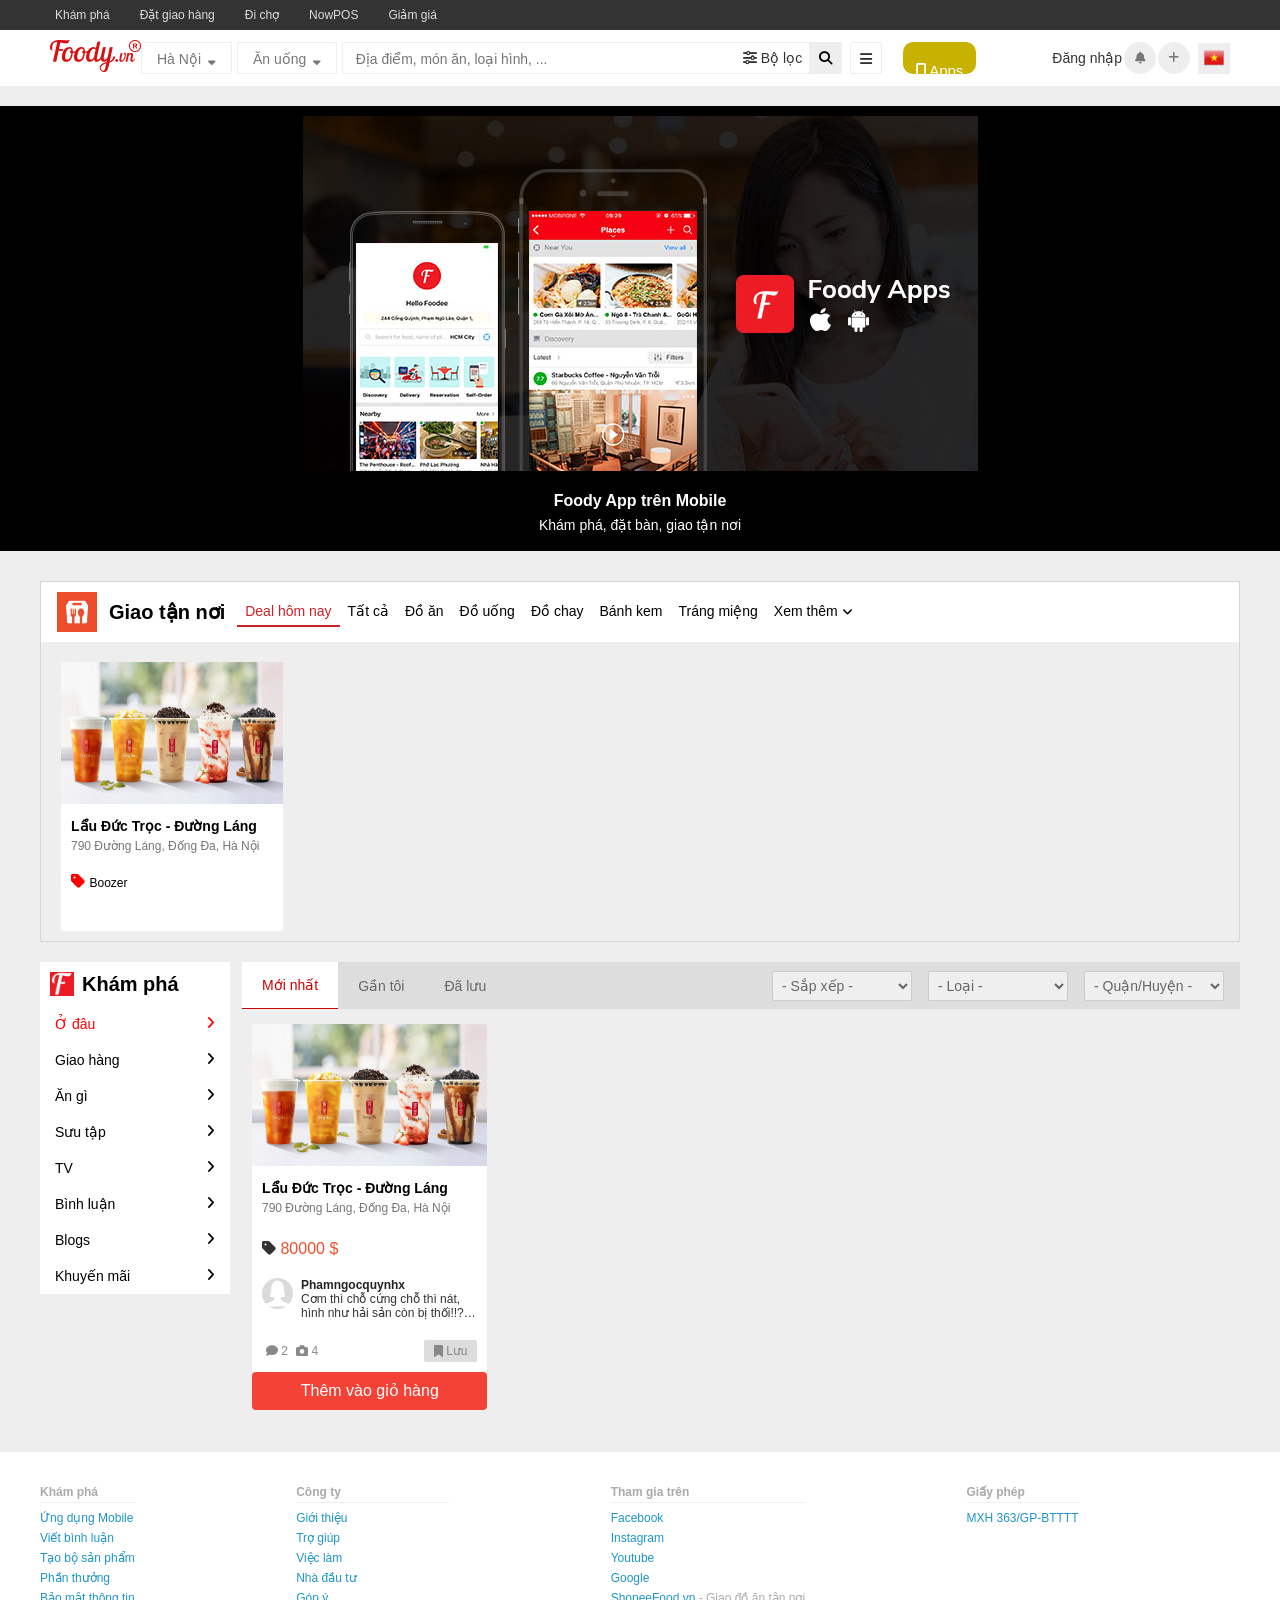
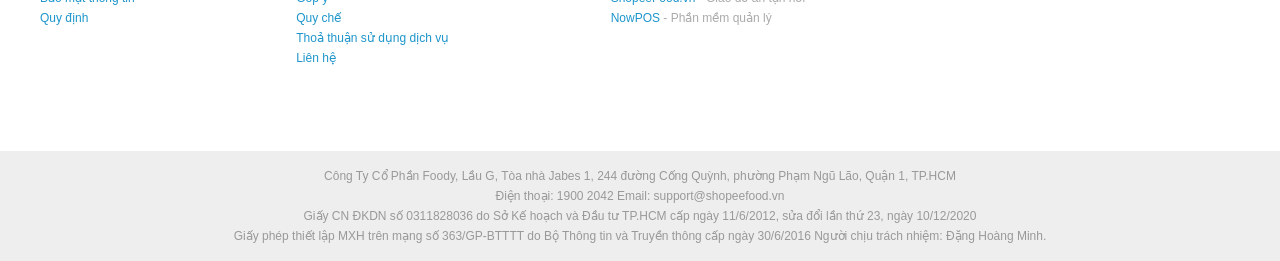
<file: index.html>
<!DOCTYPE html>
<html lang="en">
<head>
    <meta charset="UTF-8">
    <meta http-equiv="X-UA-Compatible" content="IE=edge">
    <meta name="viewport" content="width=device-width, initial-scale=1.0">
    <title>Document</title>
    <link href="/assets/fontawesome/css/fontawesome.css" rel="stylesheet">
    <link href="/assets/fontawesome/css/brands.css" rel="stylesheet">
    <link href="/assets/fontawesome/css/solid.css" rel="stylesheet">
    <link rel="stylesheet" href="assets/normalize.css"/>
    <link rel="stylesheet" href="assets/grid.css"/>
    <link rel="stylesheet" href="assets/styles.css"/>
    <script type=module src="/assets/header.js"></script>
</head>
<body>
    <header>
        <div class="topbar">
            <div class="topbar__wrap grid wide">
                <a href="" class="topbar__item">Khám phá</a>
                <a href="" class="topbar__item">Đặt giao hàng</a>
                <a href="" class="topbar__item">Đi chợ</a>
                <a href="" class="topbar__item">NowPOS</a>
                <a href="" class="topbar__item">Giảm giá</a>
            </div>
        </div>
        <div class="toolbar">
            <div class="toolbar__wrap grid wide">
                <div class="toolbar__leftItem">
                    <div class="toolbar__logo">
                        <a href="index.html">
                            <img src="img/logo.png" alt="">
                        </a>
                    </div>
                    <div class="toolbar__select">
                        <div class="toolbar__select-name">
                            <span>Hà Nội</span>
                            <i class="toolbar-fa fa-solid fa-sort-down"></i>
                        </div>
                    </div>
                    <div class="toolbar__select">
                        <div class="toolbar__select-name">
                            <span>Ăn uống</span>
                            <i class="toolbar-fa fa-solid fa-sort-down"></i>
                        </div>
                    </div>
                    <div class="toolbar__search">
                        <div class="toolbar__search-wrap">
                            <input class="toolbar__search-input" id="the-filter" type="text" placeholder="Địa điểm, món ăn, loại hình, ...">
                            <div class="search__history">
								<h3 class="search__history-heading">
									Đã xem gần đây
								</h3>
								<div class="search__history-list">
									<div class="search__history-item">
                                        <a href="/detail.html?id=1" class="search__history-wrap">
                                            <div class="" style="display: flex;">
                                                <div class="search__history-img">
                                                    <img src="/img/suggest/a 30.jpg" alt="">
                                                </div>
                                                <div class="search__history-content">
                                                    <div class="history__content-title">
                                                        Unbranded Plastic Table
                                                    </div>
                                                    <div class="history__content-address">
                                                        259 Fadel Pine
                                                    </div>
                                                </div>
                                            </div>
                                            <div class="search__history-right">
                                                Đang mở
                                                <div class="search__history-ball"></div>
                                            </div>
                                        </a>
                                    </div>
								</div>
							</div>
                        </div>
                        <div class="toolbar__search-wrap-icon">
                            <div class="toolbar__search-filter">
                                <i class="fa-solid fa-sliders"></i>
                                <span>Bộ lọc</span>
                            </div>
                            <button class="toolbar__search-icon">
                                <span class="fa-solid fa-magnifying-glass"></span>
                            </button>
                        </div>
                    </div>
                    <div class="toolbar__menuHeader">
                        <div class="toolbar__menuHeader-bar">
                            <i class="fa-solid fa-bars"></i>
                        </div>
                        <div class="toolbar__menuHeader-apps" id="cart">
                            <span class="fa-solid fa-mobile-screen"><span style="padding-left: 2px;">Apps</span></span>
                        </div>
                    </div>
                </div>
                <div class="toolbar__rightItem">
                    <div class="toolbar__rightItem-login">
                        <a href="#"><span>Đăng nhập</span></a>
                    </div>
                    <div class="toolbar__rightItem-notify">
                        <div class="">
                            <span class="fa-solid fa-bell"></span>
                        </div>
                    </div>
                    <div class="toolbar__rightItem-notify">
                        <div class="">
                            <i class="fa-solid fa-plus"></i>
                        </div>
                    </div>
                    <div class="toolbar__rightItem-language">
                        <img src="img/vn.png" alt="">
                    </div>
                </div>
            </div>
        </div>
    </header>
    <div class="main">
        <div class="banner">
            <div class="banner__img">
                <a href="#" class="">
                    <img src="img/banner.jpg" alt="">
                </a>
            </div>
            <div class="banner__caption">
                <span>Foody App trên Mobile</span>
                <p>Khám phá, đặt bàn, giao tận nơi</p>
            </div>
        </div>
        <div class="grid wide">
            <div class="suggest">
                <div class="suggest__menu">
                    <div class="suggest__menu-icon">
                        <img src="img/icon-delivery.png" alt="">
                    </div>
                    <div class="suggest__menu-title">
                        Giao tận nơi
                    </div>
                    <div class="suggest__menu__nav">
                        <div class="suggest__menu__nav--item suggest__menu__nav--active">Deal hôm nay</div>
                        <div class="suggest__menu__nav--item">Tất cả</div>
                        <div class="suggest__menu__nav--item">Đồ ăn</div>
                        <div class="suggest__menu__nav--item">Đồ uống</div>
                        <div class="suggest__menu__nav--item">Đồ chay</div>
                        <div class="suggest__menu__nav--item">Bánh kem</div>
                        <div class="suggest__menu__nav--item">Tráng miệng</div>
                        <div class="suggest__menu__nav--item">Xem thêm
                            <i class="fa-solid fa-angle-down" style="font-size: 0.75rem;"></i>
                        </div>
                    </div>
                </div>
                <div class="row suggestt" style="padding: 20px 20px 0 20px;">
                    <div class="col l-2-4">
                        <div class="suggest__item-wrap">
                            <div class="suggest__item-img">
                                <img src="img/suggest/a 1.jpg" alt="">
                            </div>
                            <div class="suggest__item-title">
                                Lẩu Đức Trọc - Đường Láng
                            </div>
                            <div class="suggest__item-address">
                                790 Đường Láng, Đống Đa, Hà Nội
                            </div>
                            <div class="suggest__item-label">
                                <i class="fa-solid fa-tag" style="color: red;"></i>
                                <span style="font-size: 0.75rem;">Boozer</span>
                            </div>
                        </div>
                    </div>
                </div>
            </div>
            <div class="mainProduct">
                <div class="row">
                    <div class="col l-2">
                        <div class="exploreList">
                            <div class="exploreList__title">
                                <div class="exploreList__title-logo">
                                    <img src="img/logo-s.png" alt="">
                                </div>
                                <div class="exploreList__title-name">Khám phá</div>
                            </div>
                            <div class="exploreList__item exploreList__item--active">Ở đâu
                                <i class="fa-solid fa-angle-right"></i>
                            </div>
                            <div class="exploreList__item">Giao hàng
                                <i class="fa-solid fa-angle-right"></i>
                            </div>
                            <div class="exploreList__item">Ăn gì
                                <i class="fa-solid fa-angle-right"></i>
                            </div>
                            <div class="exploreList__item">Sưu tập
                                <i class="fa-solid fa-angle-right"></i>
                            </div>
                            <div class="exploreList__item">TV
                                <i class="fa-solid fa-angle-right"></i>
                            </div>
                            <div class="exploreList__item">Bình luận
                                <i class="fa-solid fa-angle-right"></i>
                            </div>
                            <div class="exploreList__item">Blogs
                                <i class="fa-solid fa-angle-right"></i>
                            </div>
                            <div class="exploreList__item">Khuyến mãi
                                <i class="fa-solid fa-angle-right"></i>
                            </div>
                        </div>
                    </div>
                    <div class="col l-10">
                        <div class="mainProduct__navbar">
                            <div class="mainProduct__navbar-left">
                                <div class="mainProduct__navbar-item mainProduct__navbar-item--active">Mới nhất</div>
                                <div class="mainProduct__navbar-item">Gần tôi</div>
                                <div class="mainProduct__navbar-item">Đã lưu</div>
                            </div>
                            <div class="mainProduct__navbar-right">
                                <select name="" id="hehe" class="mainProduct__navbar-select">
                                    <option value="" selected>- Sắp xếp -</option>
                                    <option value="1" >- A -> Z -</option>
                                    <option value="2" >- Z -> A -</option>
                                    <option value="3" >- Nhiều lượt cmt -</option>
                                </select>
                                <select name="" id="hihi" class="mainProduct__navbar-select">
                                    <option value="" selected>- Loại -</option>
                                    <option value="1" >- Đồ ăn -</option>
                                    <option value="5" >- Đồ uống -</option>
                                </select>
                                <select name="" id="" class="mainProduct__navbar-select">
                                    <option value="" selected>- Quận/Huyện -</option>
                                </select>
                            </div>
                        </div>
                        <div class="row newest" style="padding: 15px 10px 0 10px">
                            <div class="col l-3">
                                <div class="mainProduct__item-wrap">
                                    <div class="mainProduct__item-img">
                                        <img src="img/suggest/a 1.jpg" alt="">
                                    </div>
                                    <div class="mainProduct__item-title">
                                        Lẩu Đức Trọc - Đường Láng
                                    </div>
                                    <div class="mainProduct__item-address">
                                        790 Đường Láng, Đống Đa, Hà Nội
                                    </div>
                                    <div class="mainProduct__item-price"> <i class="fa-solid fa-tag" style="color: #333"></i> 80000 $</div>
                                    <div class="mainProduct__item-comment">
                                        <div class="mainProduct__item-comment--avatar">
                                            <img src="img/avatar.png" alt="">
                                        </div>
                                        <div class="mainProduct__item-comment--text">
                                            <span>Phamngocquynhx</span>
                                            <p>Cơm thì chỗ cứng chỗ thì nát, hình như hải sản còn bị thối!!? Nói chung là nên cạch quán ra!</p>
                                        </div>
                                    </div>
                                    <div class="mainProduct__item-bottom">
                                        <div class="mainProduct__item-bottom--left">
                                            <div class="mainProduct__item-bottom--left1">
                                                <i class="fa-solid fa-comment"></i>
                                                <span>2</span>
                                            </div>
                                            <div class="mainProduct__item-bottom--left1">
                                                <i class="fa-solid fa-camera"></i>
                                                <span>4</span>
                                            </div>
                                        </div>
                                        <div class="mainProduct__item-bottom--right">
                                            <i class="fa-solid fa-bookmark"></i>
                                            <span>Lưu</span>
                                        </div>
                                    </div>
                                </div>
                                <button class="btn btn-product">Thêm vào giỏ hàng</button>
                            </div>
                        </div>
                        <div class="pagination" id="pagination">
                           
                        </div>
                    </div>
                </div>
            </div>
        </div>
        <div id="myModal" class="modal">
            <div class="modal-content">
                <div class="modal-header">
                    <h5 class="modal-title">Giỏ Hàng</h5>
                    <span class="close">&times;</span>
                </div>
                <div class="modal-body">
                    <div class="cart-row">
                        <span class="cart-item cart-header cart-column">Sản Phẩm</span>
                        <span class="cart-price cart-header cart-column">Giá</span>
                        <span class="cart-quantity cart-header cart-column">Số Lượng</span>
                    </div>
                    <div class="cart-items">
                        
                    </div>
                    <div class="cart-total">
                        <strong class="cart-total-title">Tổng Cộng:</strong>
                        <span class="cart-total-price">0 $</span>
                    </div>
                </div>
    
                <div class="modal-footer">
                    <button type="button" class="btn btn-secondary close-footer">Đóng</button>
                    <button type="button" class="btn btn-primary order">Thanh Toán</button>
                </div>
            </div>
        </div>
    </div>
    <my-footer></my-footer>
    <script src="/assets/scripts.js"></script>
</body>
</html>
</file>
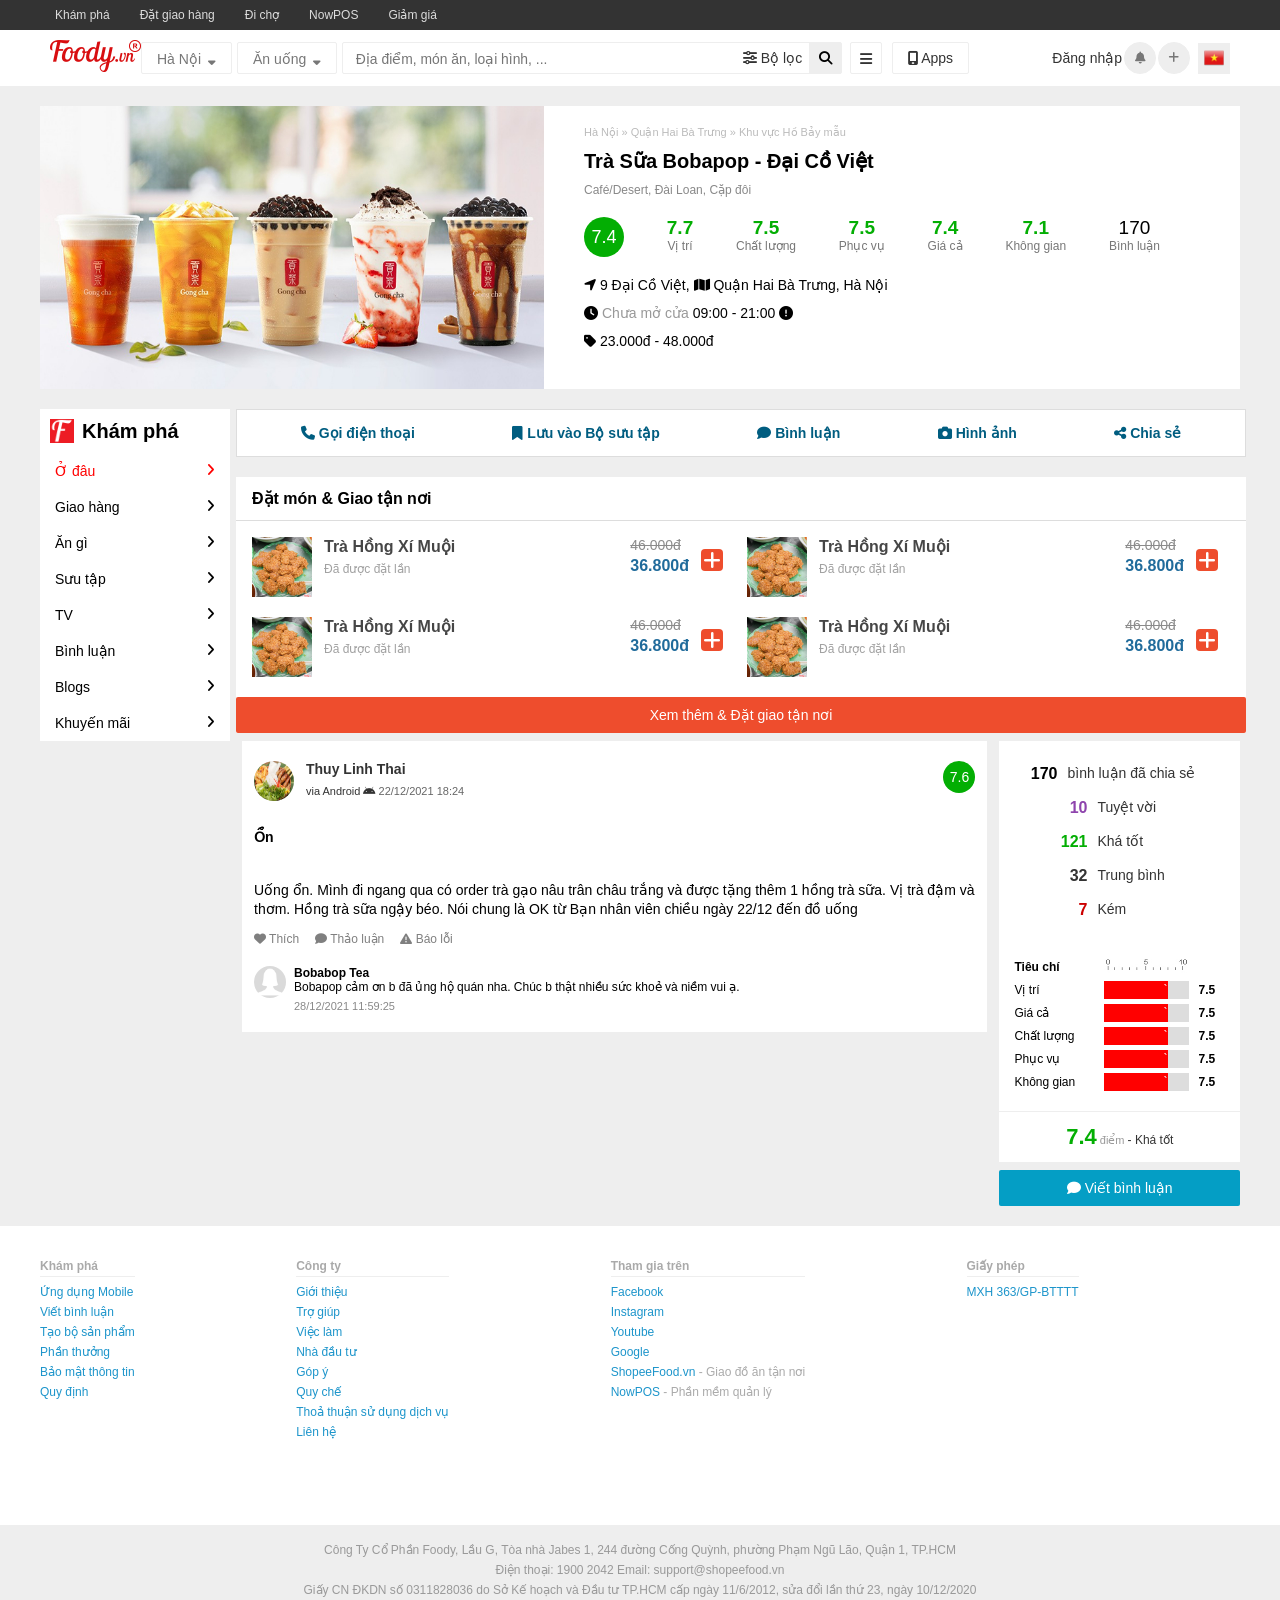
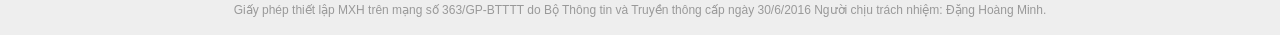
<file: detail.html>
<!DOCTYPE html>
<html lang="en">
<head>
    <meta charset="UTF-8">
    <meta http-equiv="X-UA-Compatible" content="IE=edge">
    <meta name="viewport" content="width=device-width, initial-scale=1.0">
    <title>Document</title>
    <link href="/assets/fontawesome/css/fontawesome.css" rel="stylesheet">
    <link href="/assets/fontawesome/css/brands.css" rel="stylesheet">
    <link href="/assets/fontawesome/css/solid.css" rel="stylesheet">
    <link rel="stylesheet" href="assets/normalize.css"/>
    <link rel="stylesheet" href="assets/grid.css"/>
    <link rel="stylesheet" href="assets/styles.css"/>
    <script type=module src="/assets/header.js"></script>
</head>
<body>
    <header>
        <div class="topbar">
            <div class="topbar__wrap grid wide">
                <a href="" class="topbar__item">Khám phá</a>
                <a href="" class="topbar__item">Đặt giao hàng</a>
                <a href="" class="topbar__item">Đi chợ</a>
                <a href="" class="topbar__item">NowPOS</a>
                <a href="" class="topbar__item">Giảm giá</a>
            </div>
        </div>
        <div class="toolbar">
            <div class="toolbar__wrap grid wide">
                <div class="toolbar__leftItem">
                    <div class="toolbar__logo">
                        <a href="index.html">
                            <img src="img/logo.png" alt="">
                        </a>
                    </div>
                    <div class="toolbar__select">
                        <div class="toolbar__select-name">
                            <span>Hà Nội</span>
                            <i class="toolbar-fa fa-solid fa-sort-down"></i>
                        </div>
                    </div>
                    <div class="toolbar__select">
                        <div class="toolbar__select-name">
                            <span>Ăn uống</span>
                            <i class="toolbar-fa fa-solid fa-sort-down"></i>
                        </div>
                    </div>
                    <div class="toolbar__search">
                        <div class="toolbar__search-wrap">
                            <input class="toolbar__search-input" id="the-filter" type="text" placeholder="Địa điểm, món ăn, loại hình, ...">
                            <div class="search__history">
								<h3 class="search__history-heading">
									Đã xem gần đây
								</h3>
								<div class="search__history-list">
									<a href="/detail.html?id=1" class="search__history-wrap">
                                        <div class="" style="display: flex;">
                                            <div class="search__history-img">
                                                <img src="/img/suggest/a 30.jpg" alt="">
                                            </div>
                                            <div class="search__history-content">
                                                <div class="history__content-title">
                                                    Unbranded Plastic Table
                                                </div>
                                                <div class="history__content-address">
                                                    259 Fadel Pine
                                                </div>
                                            </div>
                                        </div>
                                        <div class="search__history-right">
                                            Đang mở
                                            <div class="search__history-ball"></div>
                                        </div>
                                    </a>
								</div>
							</div>
                        </div>
                        <div class="toolbar__search-wrap-icon">
                            <div class="toolbar__search-filter">
                                <i class="fa-solid fa-sliders"></i>
                                <span>Bộ lọc</span>
                            </div>
                            <button class="toolbar__search-icon">
                                <span class="fa-solid fa-magnifying-glass"></span>
                            </button>
                        </div>
                    </div>
                    <div class="toolbar__menuHeader">
                        <div class="toolbar__menuHeader-bar">
                            <i class="fa-solid fa-bars"></i>
                        </div>
                        <div class="toolbar__menuHeader-apps">
                            <span class="fa-solid fa-mobile-screen"><span style="padding-left: 2px;">Apps</span></span>
                        </div>
                    </div>
                </div>
                <div class="toolbar__rightItem">
                    <div class="toolbar__rightItem-login">
                        <a href="#"><span>Đăng nhập</span></a>
                    </div>
                    <div class="toolbar__rightItem-notify">
                        <div class="">
                            <span class="fa-solid fa-bell"></span>
                        </div>
                    </div>
                    <div class="toolbar__rightItem-notify">
                        <div class="">
                            <i class="fa-solid fa-plus"></i>
                        </div>
                    </div>
                    <div class="toolbar__rightItem-language">
                        <img src="img/vn.png" alt="">
                    </div>
                </div>
            </div>
        </div>
    </header>
    <div class="main">
        <div class="grid wide">
            <div class="main__detail">
                <div class="main__detail-wrap">
                    <img src="/img/suggest/a 1.jpg" alt="" style="width: 42%;height: auto">
                    <div class="detail__info">
                        <div class="info__city">
                            <span>Hà Nội » </span>
                            <span>Quận Hai Bà Trưng » </span>
                            <span>Khu vực Hồ Bảy mẫu</span>
                        </div>
                        <div class="info__name">
                            Trà Sữa Bobapop - Đại Cồ Việt
                        </div>
                        <div class="info__tag">
                            <span>Café/Desert,</span>
                            <span>Đài Loan,</span>
                            <span>Cặp đôi</span>
                        </div>
                        <div class="info__score">
                            <div class="score__item--circle">7.4</div>
                            <div class="score__item">7.7 <span>Vị trí</span></div>
                            <div class="score__item">7.5 <span>Chất lượng</div>
                            <div class="score__item">7.5 <span>Phục vụ</div>
                            <div class="score__item">7.4 <span>Giá cả</div>
                            <div class="score__item">7.1 <span>Không gian</div>
                            <div class="score__item score__item--cmt">170 <span>Bình luận</div>
                        </div>
                        <div class="info__address">
                            <span><i class="fa-solid fa-location-arrow"></i> 9 Đại Cồ Việt, <i class="fa-solid fa-map"></i> Quận Hai Bà Trưng, Hà Nội</span>
                        </div>
                        <div class="info__time">
                            <i class="fa-regular fa-clock"></i>
                            <span>Chưa mở cửa</span>
                            09:00 - 21:00 <i class="fa-solid fa-circle-exclamation"></i>
                        </div>
                        <div class="info__price">
                            <i class="fa-solid fa-tag"></i>
                             23.000đ - 48.000đ
                        </div>
                    </div>
                </div>
            </div>
            <div class="product-same">
                <div class="row">
                    <div class="col l-2">
                        <div class="exploreList">
                            <div class="exploreList__title">
                                <div class="exploreList__title-logo">
                                    <img src="img/logo-s.png" alt="">
                                </div>
                                <div class="exploreList__title-name">Khám phá</div>
                            </div>
                            <div class="exploreList__item exploreList__item--active">Ở đâu
                                <i class="fa-solid fa-angle-right"></i>
                            </div>
                            <div class="exploreList__item">Giao hàng
                                <i class="fa-solid fa-angle-right"></i>
                            </div>
                            <div class="exploreList__item">Ăn gì
                                <i class="fa-solid fa-angle-right"></i>
                            </div>
                            <div class="exploreList__item">Sưu tập
                                <i class="fa-solid fa-angle-right"></i>
                            </div>
                            <div class="exploreList__item">TV
                                <i class="fa-solid fa-angle-right"></i>
                            </div>
                            <div class="exploreList__item">Bình luận
                                <i class="fa-solid fa-angle-right"></i>
                            </div>
                            <div class="exploreList__item">Blogs
                                <i class="fa-solid fa-angle-right"></i>
                            </div>
                            <div class="exploreList__item">Khuyến mãi
                                <i class="fa-solid fa-angle-right"></i>
                            </div>
                        </div>
                    </div>
                    <div class="col l-10">
                        <div class="row">
                            <div class="same__nav">
                                <div class="same__nav-item"><i class="fa-solid fa-phone"></i> Gọi điện thoại</div>
                                <div class="same__nav-item"><i class="fa-solid fa-bookmark"></i> Lưu vào Bộ sưu tập</div>
                                <div class="same__nav-item"><i class="fa-solid fa-comment"></i> Bình luận</div>
                                <div class="same__nav-item"><i class="fa-solid fa-camera"></i> Hình ảnh</div>
                                <div class="same__nav-item"><i class="fa-solid fa-share-nodes"></i> Chia sẻ</div>
                            </div>
                            <div class="same__main">
                                <div class="same__main-title">
                                    Đặt món & Giao tận nơi
                                </div>
                                <div class="row" style="padding: 8px 16px;">
                                    <div class="col l-6">
                                        <div class="same__main-product--wrap">
                                            <div class="" style="display: flex;">
                                                <div class="same__product-img">
                                                    <img src="/img/small/s 1.jpg" alt="" style="width: 60px; height: 60px;">
                                                </div>
                                                <div class="same__product-details">
                                                    <div class="same__product-name">
                                                        Trà Hồng Xí Muội
                                                    </div>
                                                    <div class="same__product-haha">
                                                        Đã được đặt lần
                                                    </div>
                                                </div>
                                            </div>
                                            <div class=""style="display: flex;">
                                                <div class="same__product-details">
                                                    <div class="same__product-price--normal">
                                                        46.000đ
                                                    </div>
                                                    <div class="same__product-price--discount">
                                                        36.800đ
                                                    </div>
                                                </div>
                                                <div class="same__product-plus">
                                                    <i class="fa-solid fa-plus"></i>
                                                </div>
                                            </div>
                                        </div>
                                    </div>
                                    <div class="col l-6">
                                        <div class="same__main-product--wrap">
                                            <div class="" style="display: flex;">
                                                <div class="same__product-img">
                                                    <img src="/img/small/s 1.jpg" alt="" style="width: 60px; height: 60px;">
                                                </div>
                                                <div class="same__product-details">
                                                    <div class="same__product-name">
                                                        Trà Hồng Xí Muội
                                                    </div>
                                                    <div class="same__product-haha">
                                                        Đã được đặt lần
                                                    </div>
                                                </div>
                                            </div>
                                            <div class=""style="display: flex;">
                                                <div class="same__product-details">
                                                    <div class="same__product-price--normal">
                                                        46.000đ
                                                    </div>
                                                    <div class="same__product-price--discount">
                                                        36.800đ
                                                    </div>
                                                </div>
                                                <div class="same__product-plus">
                                                    <i class="fa-solid fa-plus"></i>
                                                </div>
                                            </div>
                                        </div>
                                    </div>
                                    <div class="col l-6">
                                        <div class="same__main-product--wrap">
                                            <div class="" style="display: flex;">
                                                <div class="same__product-img">
                                                    <img src="/img/small/s 1.jpg" alt="" style="width: 60px; height: 60px;">
                                                </div>
                                                <div class="same__product-details">
                                                    <div class="same__product-name">
                                                        Trà Hồng Xí Muội
                                                    </div>
                                                    <div class="same__product-haha">
                                                        Đã được đặt lần
                                                    </div>
                                                </div>
                                            </div>
                                            <div class=""style="display: flex;">
                                                <div class="same__product-details">
                                                    <div class="same__product-price--normal">
                                                        46.000đ
                                                    </div>
                                                    <div class="same__product-price--discount">
                                                        36.800đ
                                                    </div>
                                                </div>
                                                <div class="same__product-plus">
                                                    <i class="fa-solid fa-plus"></i>
                                                </div>
                                            </div>
                                        </div>
                                    </div>
                                    <div class="col l-6">
                                        <div class="same__main-product--wrap">
                                            <div class="" style="display: flex;">
                                                <div class="same__product-img">
                                                    <img src="/img/small/s 1.jpg" alt="" style="width: 60px; height: 60px;">
                                                </div>
                                                <div class="same__product-details">
                                                    <div class="same__product-name">
                                                        Trà Hồng Xí Muội
                                                    </div>
                                                    <div class="same__product-haha">
                                                        Đã được đặt lần
                                                    </div>
                                                </div>
                                            </div>
                                            <div class=""style="display: flex;">
                                                <div class="same__product-details">
                                                    <div class="same__product-price--normal">
                                                        46.000đ
                                                    </div>
                                                    <div class="same__product-price--discount">
                                                        36.800đ
                                                    </div>
                                                </div>
                                                <div class="same__product-plus">
                                                    <i class="fa-solid fa-plus"></i>
                                                </div>
                                            </div>
                                        </div>
                                    </div>
                                </div>
                                <div class="same__main--bottom">
                                    Xem thêm & Đặt giao tận nơi
                                </div>
                            </div>
                        </div>
                        <div class="same-comment">
                            <div class="row cmt">
                                <div class="col l-9">
                                    <div class="comment-wrap">
                                        <div class="comment-top">
                                            <div class="comment-top__left--wrap">
                                                <div class="comment-top__img">
                                                    <img src="/img/suggest/a 2.jpg" alt="" >
                                                </div>
                                                <div class="comment-top__name">
                                                    <div class="comment-top__main-name">
                                                        Thuy Linh Thai
                                                    </div>
                                                    <div class="comment-top__time">
                                                        via Android <i class="fa-brands fa-android"></i>
                                                        <span>22/12/2021 18:24</span>
                                                    </div>
                                                </div>
                                            </div>
                                            <div class="comment-top__score">
                                                7.6
                                            </div>
                                        </div>
                                        <div class="comment__reaction">Ổn</div>
                                        <div class="comment__detail">
                                            Uống ổn. Mình đi ngang qua có order trà gạo nâu trân châu trắng và được tặng thêm 1 hồng trà sữa. Vị trà đậm và thơm. Hồng trà sữa ngậy béo. Nói chung là OK từ Bạn nhân viên chiều ngày 22/12 đến đồ uống
                                        </div>
                                        <div class="comment__select">
                                            <div class="comment__select-item">
                                                <i class="fa-solid fa-heart"></i>
                                                Thích
                                            </div>
                                            <div class="comment__select-item">
                                                <i class="fa-solid fa-comment"></i>
                                                Thảo luận
                                            </div>
                                            <div class="comment__select-item">
                                                <i class="fa-solid fa-triangle-exclamation"></i>
                                                Báo lỗi
                                            </div>
                                        </div>
                                        <div class="comment__rep">
                                            <div class="comment__rep-avatar">
                                                <img src="/img/avatar.png" alt="">
                                            </div>
                                            <div class="comment__rep-info">
                                                <div class="comment__rep-text">
                                                    Bobabop Tea
                                                    <span>
                                                        Bobapop cảm ơn b đã ủng hộ quán nha. Chúc b thật nhiều sức khoẻ và niềm vui ạ.
                                                    </span>
                                                </div>
                                                <div class="comment__rep-time">
                                                    28/12/2021 11:59:25
                                                </div>
                                            </div>
                                        </div>
                                    </div>
                                </div>
                                <div class="col l-3">
                                    <div class="statistic-wrap">
                                        <div class="statistic-top">
                                            <div class="statistic-top__item" style="margin: 0;"><b class="statistic-top__item--num" style="color: #000;">170</b>bình luận đã chia sẻ</div>
                                            <div class="statistic-top__item"><b class="statistic-top__item--num" style="color: #8E44AD;">10</b>Tuyệt vời</div>
                                            <div class="statistic-top__item"><b class="statistic-top__item--num" style="color: #03ae03;">121</b>Khá tốt</div>
                                            <div class="statistic-top__item"><b class="statistic-top__item--num" style="color: #333;">32</b>Trung bình</div>
                                            <div class="statistic-top__item"><b class="statistic-top__item--num" style="color: #c00;">7</b>Kém</div>
                                        </div>
                                        <div class="statistic-mid">
                                            <table>
                                                <tbody>
                                                    <tr>
                                                        <td width = "100 px" style="font-weight: 700;">Tiêu chí</td>
                                                        <td width = "100 px">
                                                            <img src="/img/ratin-rank.png" alt="">
                                                        </td>
                                                        <td width = "40 px" style="text-align: center;"></td>
                                                    </tr>
                                                    <tr>
                                                        <td>Vị trí</td>
                                                        <td>
                                                            <div class="progress">
                                                                <div class="skills htmlsss">`</div>
                                                            </div>
                                                        </td>
                                                        <td style="text-align: center; font-weight: 700;">7.5</td>
                                                    </tr>
                                                    <tr>
                                                        <td>Giá cả</td>
                                                        <td><div class="progress">
                                                            <div class="skills htmlsss">`</div>
                                                        </div></td>
                                                        <td style="text-align: center; font-weight: 700;">7.5</td>
                                                    </tr>
                                                    <tr>
                                                        <td>Chất lượng</td>
                                                        <td><div class="progress">
                                                            <div class="skills htmlsss">`</div>
                                                        </div></td>
                                                        <td style="text-align: center; font-weight: 700;">7.5</td>
                                                    </tr>
                                                    <tr>
                                                        <td>Phục vụ</td>
                                                        <td><div class="progress">
                                                            <div class="skills htmlsss">`</div>
                                                        </div></td>
                                                        <td style="text-align: center; font-weight: 700;">7.5</td>
                                                    </tr>
                                                    <tr>
                                                        <td>Không gian</td>
                                                        <td><div class="progress">
                                                            <div class="skills htmlsss">`</div>
                                                        </div></td>
                                                        <td style="text-align: center; font-weight: 700;">7.5</td>
                                                    </tr>
                                                </tbody>
                                            </table>
                                        </div>
                                        <div class="statistic-bot">
                                            <b style="color: #03ae03; font-size: 1.375rem;font-weight: 700;">7.4</b> điểm <span style="color: #333; font-size: 0.75rem"> - Khá tốt</span>
                                        </div>
                                    </div>
                                    <div class="statistic-write">
                                        <i class="fa-solid fa-comment"></i>
                                        Viết bình luận
                                    </div>
                                </div>
                            </div>
                        </div>
                    </div>
                </div>
                
            </div>
        </div>
    </div>
    <my-footer></my-footer>
    <script src="/assets/scripts.js"></script>
</body>
</html>
</file>
<file: assets/grid.css>
* {
    box-sizing: border-box;
  }


.progress {
    width: 100%; /* Toàn màn hình */
    background-color: #ddd; /* thiết lập background */
}
.skills {
    text-align: right; /* canh chữ cho chữ */
    color: white; /* thiết lập màu chữ */
}
.htmlsss {
    background-color: red;
    width: 75%;
}
/*  
    c: mobile 
    m: tablet 
    l: PC 
*/

.grid {
    width: 100%;
    display: block;
    padding: 0;
}

.grid.wide {
    max-width: 1200px;
    margin: 0 auto;
}

.row {
    display: flex;
    flex-wrap: wrap;
    margin-left: -4px;
    margin-right: -4px;
}

.row.no-gutters {
    margin-left: 0;
    margin-right: 0;
}

.col {
    padding-left: 4px;
    padding-right: 4px;
}

.row.no-gutters .col {
    padding-left: 0;
    padding-right: 0;
}

.c-0 {
    display: none;
}

.c-1 {
    flex: 0 0 8.33333%;
    max-width: 8.33333%;
}

.c-2 {
    flex: 0 0 16.66667%;
    max-width: 16.66667%;
}

.c-3 {
    flex: 0 0 25%;
    max-width: 25%;
}

.c-4 {
    flex: 0 0 33.33333%;
    max-width: 33.33333%;
}

.c-5 {
    flex: 0 0 41.66667%;
    max-width: 41.66667%;
}

.c-6 {
    flex: 0 0 50%;
    max-width: 50%;
}

.c-7 {
    flex: 0 0 58.33333%;
    max-width: 58.33333%;
}

.c-8 {
    flex: 0 0 66.66667%;
    max-width: 66.66667%;
}

.c-9 {
    flex: 0 0 75%;
    max-width: 75%;
}

.c-10 {
    flex: 0 0 83.33333%;
    max-width: 83.33333%;
}

.c-11 {
    flex: 0 0 91.66667%;
    max-width: 91.66667%;
}

.c-12 {
    flex: 0 0 100%;
    max-width: 100%;
}

.c-o-1 {
    margin-left: 8.33333%;
}

.c-o-2 {
    margin-left: 16.66667%;
}

.c-o-3 {
    margin-left: 25%;
}

.c-o-4 {
    margin-left: 33.33333%;
}

.c-o-5 {
    margin-left: 41.66667%;
}

.c-o-6 {
    margin-left: 50%;
}

.c-o-7 {
    margin-left: 58.33333%;
}

.c-o-8 {
    margin-left: 66.66667%;
}

.c-o-9 {
    margin-left: 75%;
}

.c-o-10 {
    margin-left: 83.33333%;
}

.c-o-11 {
    margin-left: 91.66667%;
}

/* >= Tablet */
@media (min-width: 740px) {
    .row {
        margin-left: -8px;
        margin-right: -8px;
    }

    .col {
        padding-left: 8px;
        padding-right: 8px;
    }

    .m-0 {
        display: none;
    }

    .m-1,
    .m-2,
    .m-3,
    .m-4,
    .m-5,
    .m-6,
    .m-7,
    .m-8,
    .m-9,
    .m-10,
    .m-11,
    .m-12 {
        display: block;
    }

    .m-1 {
        flex: 0 0 8.33333%;
        max-width: 8.33333%;
    }

    .m-2 {
        flex: 0 0 16.66667%;
        max-width: 16.66667%;
    }

    .m-3 {
        flex: 0 0 25%;
        max-width: 25%;
    }

    .m-4 {
        flex: 0 0 33.33333%;
        max-width: 33.33333%;
    }

    .m-5 {
        flex: 0 0 41.66667%;
        max-width: 41.66667%;
    }

    .m-6 {
        flex: 0 0 50%;
        max-width: 50%;
    }

    .m-7 {
        flex: 0 0 58.33333%;
        max-width: 58.33333%;
    }

    .m-8 {
        flex: 0 0 66.66667%;
        max-width: 66.66667%;
    }

    .m-9 {
        flex: 0 0 75%;
        max-width: 75%;
    }

    .m-10 {
        flex: 0 0 83.33333%;
        max-width: 83.33333%;
    }

    .m-11 {
        flex: 0 0 91.66667%;
        max-width: 91.66667%;
    }

    .m-12 {
        flex: 0 0 100%;
        max-width: 100%;
    }

    .m-o-1 {
        margin-left: 8.33333%;
    }

    .m-o-2 {
        margin-left: 16.66667%;
    }

    .m-o-3 {
        margin-left: 25%;
    }

    .m-o-4 {
        margin-left: 33.33333%;
    }

    .m-o-5 {
        margin-left: 41.66667%;
    }

    .m-o-6 {
        margin-left: 50%;
    }

    .m-o-7 {
        margin-left: 58.33333%;
    }

    .m-o-8 {
        margin-left: 66.66667%;
    }

    .m-o-9 {
        margin-left: 75%;
    }

    .m-o-10 {
        margin-left: 83.33333%;
    }

    .m-o-11 {
        margin-left: 91.66667%;
    }
}

/* PC medium resolution > */
@media (min-width: 1113px) {
    .row {
        margin-left: -6px;
        margin-right: -6px;
    }

    .row.sm-gutter {
        margin-left: -5px;
        margin-right: -5px;
    }

    .col {
        padding-left: 6px;
        padding-right: 6px;
    }

    .row.sm-gutter .col {
        padding-left: 5px;
        padding-right: 5px;
    }

    .l-0 {
        display: none;
    }

    .l-1,
    .l-2,
    .l-2-4,
    .l-3,
    .l-4,
    .l-5,
    .l-6,
    .l-7,
    .l-8,
    .l-9,
    .l-10,
    .l-11,
    .l-12 {
        display: block;
    }

    .l-1 {
        flex: 0 0 8.33333%;
        max-width: 8.33333%;
    }

    .l-2 {
        flex: 0 0 16.66667%;
        max-width: 16.66667%;
    }

    .l-2-4 {
        flex: 0 0 20%;
        max-width: 20%;
    }

    .l-3 {
        flex: 0 0 25%;
        max-width: 25%;
    }

    .l-4 {
        flex: 0 0 33.33333%;
        max-width: 33.33333%;
    }

    .l-5 {
        flex: 0 0 41.66667%;
        max-width: 41.66667%;
    }

    .l-6 {
        flex: 0 0 50%;
        max-width: 50%;
    }

    .l-7 {
        flex: 0 0 58.33333%;
        max-width: 58.33333%;
    }

    .l-8 {
        flex: 0 0 66.66667%;
        max-width: 66.66667%;
    }

    .l-9 {
        flex: 0 0 75%;
        max-width: 75%;
    }

    .l-10 {
        flex: 0 0 83.33333%;
        max-width: 83.33333%;
    }

    .l-11 {
        flex: 0 0 91.66667%;
        max-width: 91.66667%;
    }

    .l-12 {
        flex: 0 0 100%;
        max-width: 100%;
    }

    .l-o-1 {
        margin-left: 8.33333%;
    }

    .l-o-2 {
        margin-left: 16.66667%;
    }

    .l-o-3 {
        margin-left: 25%;
    }

    .l-o-4 {
        margin-left: 33.33333%;
    }

    .l-o-5 {
        margin-left: 41.66667%;
    }

    .l-o-6 {
        margin-left: 50%;
    }

    .l-o-7 {
        margin-left: 58.33333%;
    }

    .l-o-8 {
        margin-left: 66.66667%;
    }

    .l-o-9 {
        margin-left: 75%;
    }

    .l-o-10 {
        margin-left: 83.33333%;
    }

    .l-o-11 {
        margin-left: 91.66667%;
    }
}

/* Tablet - PC low resolution */
@media (min-width: 740px) and (max-width: 1023px) {
    .wide {
        width: 644px;
    }
}

/* > PC low resolution */
@media (min-width: 1024px) and (max-width: 1239px) {
    .wide {
        width: 984px;
    }

    .wide .row {
        margin-left: -12px;
        margin-right: -12px;
    }

    .wide .row.sm-gutter {
        margin-left: -5px;
        margin-right: -5px;
    }

    .wide .col {
        padding-left: 12px;
        padding-right: 12px;
    }

    .wide .row.sm-gutter .col {
        padding-left: 5px;
        padding-right: 5px;
    }

    .wide .l-0 {
        display: none;
    }

    .wide .l-1,
    .wide .l-2,
    .wide .l-2-4,
    .wide .l-3,
    .wide .l-4,
    .wide .l-5,
    .wide .l-6,
    .wide .l-7,
    .wide .l-8,
    .wide .l-9,
    .wide .l-10,
    .wide .l-11,
    .wide .l-12 {
        display: block;
    }

    .wide .l-1 {
        flex: 0 0 8.33333%;
        max-width: 8.33333%;
    }

    .wide .l-2 {
        flex: 0 0 16.66667%;
        max-width: 16.66667%;
    }

    .wide .l-2-4 {
        flex: 0 0 20%;
        max-width: 20%;
    }

    .wide .l-3 {
        flex: 0 0 25%;
        max-width: 25%;
    }

    .wide .l-4 {
        flex: 0 0 33.33333%;
        max-width: 33.33333%;
    }

    .wide .l-5 {
        flex: 0 0 41.66667%;
        max-width: 41.66667%;
    }

    .wide .l-6 {
        flex: 0 0 50%;
        max-width: 50%;
    }

    .wide .l-7 {
        flex: 0 0 58.33333%;
        max-width: 58.33333%;
    }

    .wide .l-8 {
        flex: 0 0 66.66667%;
        max-width: 66.66667%;
    }

    .wide .l-9 {
        flex: 0 0 75%;
        max-width: 75%;
    }

    .wide .l-10 {
        flex: 0 0 83.33333%;
        max-width: 83.33333%;
    }

    .wide .l-11 {
        flex: 0 0 91.66667%;
        max-width: 91.66667%;
    }

    .wide .l-12 {
        flex: 0 0 100%;
        max-width: 100%;
    }

    .wide .l-o-1 {
        margin-left: 8.33333%;
    }

    .wide .l-o-2 {
        margin-left: 16.66667%;
    }

    .wide .l-o-3 {
        margin-left: 25%;
    }

    .wide .l-o-4 {
        margin-left: 33.33333%;
    }

    .wide .l-o-5 {
        margin-left: 41.66667%;
    }

    .wide .l-o-6 {
        margin-left: 50%;
    }

    .wide .l-o-7 {
        margin-left: 58.33333%;
    }

    .wide .l-o-8 {
        margin-left: 66.66667%;
    }

    .wide .l-o-9 {
        margin-left: 75%;
    }

    .wide .l-o-10 {
        margin-left: 83.33333%;
    }

    .wide .l-o-11 {
        margin-left: 91.66667%;
    }
}
</file>
<file: assets/styles.css>
*{
    font-family: Arial, Helvetica, sans-serif;
}

*:focus {
    outline: none;
}

*:focus-visible {
    outline: none;
}

a {
    color: #000;
}

.pagination {
display: flex;
justify-content: center;
margin-top: 12px;
}

.pagination a {
color: black;
float: left;
padding: 8px 16px;
text-decoration: none;
cursor: pointer;
margin: 0 4px;
border: 1px solid #ddd;
border-radius: 5px;
}

.pagination a.active {
background-color: #4CAF50;
color: white;
border-radius: 5px;

}

.pagination a:hover:not(.active) {
background-color: #ddd;
border-radius: 5px;

}


header {
    position: relative;
}

.topbar {
    background: #333;
}

.topbar__wrap {
    color: #fff;
    display: flex; 
}

.topbar__item {
    padding: 8px 15px;
    display: block;
    color: #ddd;
    font-size: 0.75rem;
}


.toolbar {
    background-color: #fff;
    position: relative;
}

.toolbar__wrap {
    padding: 0 10px;
    margin: 0;
    display: flex;
    align-items: center;
    justify-content: space-between;
}

.toolbar__leftItem {
    padding: 10px 0;
    margin: 0;
    display: flex;
    align-items: center;
    flex: 1;
}

.toolbar__logo {
    min-width: 85px;
}

.toolbar-fa{
    padding-left: 3px;
    font-size: 0.75rem;
}

.toolbar__select {
    border: 1px solid #eee;
    font-weight: 400;
    position: relative;
    cursor: pointer;
    color: #777;
    font-size: 14px;
    border-radius: 2px;
    margin: 0 5px 0 0;
    text-align: center;
    height: 32px;
    line-height: 32px;
}

.toolbar__select-name {
    padding: 0 15px;
    display: inline-block;
    overflow: hidden;
    text-overflow: ellipsis;
    white-space: nowrap;
    text-align: center;
}

.toolbar__search {
    border: 1px solid #eee;
    height: 32px;
    color: #777;
    font-size: 14px;
    border-radius: 2px;
    text-align: center;
    display: flex;
    flex: 1 1 auto;
    justify-content: space-between;
    max-width: 500px;
}


.toolbar__search-wrap {
    padding: 7px;
    flex: 1;
    position: relative;
    display: block;
}

.toolbar__search-input {
    border: none;
    width: 97%;
}


.show .search__history {
    display: block;
}

.search__history {
    position: absolute;
	top: calc(100% + 2px);
	left: 0;
	width: calc(100% + 100px);
	background-color: #fff;
	box-shadow: 0 1px 5px #999;
	border-radius: 2px;
	z-index: 1;
    text-align: left;
    display: none;
}

.search__history-heading {
	padding: 6px 12px;
	font-size: 0.75rem;
	color: #999;
	font-weight: 400;
    border-bottom: 1px solid #eee;
}

.search__history-list {
	padding-left: 0;
	list-style: none;
	margin: 6px 0 0;
}

.search__history-item {
	padding: 10px 12px;
}


.search__history-item:hover {
	background-color: #fafafa;
}

/* .search__history-item a {
	
} */

.search__history-wrap {
    display: flex;
    color: #333;
    padding: 8px 0;
    justify-content: space-between;
}

.search__history-img img {
    width: 55px;
    margin-right: 8px;
    height: 34px;
}

.search__history-content {
    display: flex;
    flex-direction: column;
    margin-left: 8px;
}

.history__content-title {
    font-size: 0.875rem;
    font-weight: 700;
    display: -webkit-box;
    -webkit-line-clamp: 1;
    -webkit-box-orient: vertical;
    overflow: hidden;
}

.history__content-address {
    font-size: 0.75rem;
    color: #888;
    padding-top: 4px;
    display: -webkit-box;
    -webkit-line-clamp: 1;
    -webkit-box-orient: vertical;
    overflow: hidden;
}

.search__history-right {
    font-size: 0.6875rem;
    color: green;
    padding-left: 8px;
}

.search__history-ball {
    width: 8px;
    height: 8px;
    display: inline-block;
    background-color: #46cd0e;
    position: relative;
    border-radius: 50%;
    margin-top: 4px;
}

.toolbar__search-wrap-icon {
    display: flex;
}

.toolbar__search-filter {
    cursor: pointer;
    color: #333;
    padding: 7px;
}

.toolbar__search-icon {
    background-color: #eee;
    outline: none;
    border: none;
    text-align: center;
    width: 32px;
    height: 31px;
}

.toolbar__menuHeader {
    display: flex;
    padding-left: 8px;
    justify-content: center;
    align-items: center;
    color: #333;
}

.toolbar__menuHeader-bar {
    border: 1px solid #eee;
    font-weight: 400;
    position: relative;
    cursor: pointer;
    font-size: 14px;
    border-radius: 2px;
    margin: 0 5px 0 0;
    text-align: center;
    height: 32px;
    line-height: 32px;
    width: 32px;
}

.toolbar__menuHeader-apps {
    padding: 0 15px;
    border: 1px solid #eee;
    border-radius: 2px;
    margin: 0 5px;
    line-height: 31px;
    height: 32px;
    display: block;
    font-size: 14px;
}

.toolbar__rightItem {
    float: right;
    display: flex;
    align-items: center;
}

.toolbar__rightItem-login a {
    color: #333;
    font-size: 0.875rem;
    outline: 0;
    display: inline;
}

.toolbar__rightItem-notify {
    border: 1px solid #eee;
    border-radius: 50%;
    text-align: center;
    font-weight: 700;
    cursor: pointer;
    height: 32px;
    width: 32px;
    min-width: 32px;
    background-color: #eee;
    color: #777;
    font-size: 0.75rem;
    line-height: 30px;
    margin-left: 2px;
}

.toolbar__rightItem-language {
    background-color: #eee;
    outline: none;
    border: none;
    min-width: 32px;
    height: 31px;
    text-align: center;
    line-height: 40px;
    margin-left: 8px;
}

.toolbar__rightItem-language img {
    width: 20px;
}

.banner {
    background-color: #000;
    height: 445px;
    width: 100%;
    text-align: center;
    margin-bottom: 30px;
}

.banner__img {
    margin: 10px auto;
    display: inline-block;
    
}

.banner__caption {
    color: #fff;
    display: block;
    padding-bottom: 12px;
}

.banner__caption span {
    font-size: 1rem;
    font-weight: 700;
    line-height: 2rem;
}

.banner__caption p {
    font-size: 0.875rem;
}

/* Header */
/* ----------------------------- */
/* Main */
.main {
    background-color: #eee;
    padding: 20px 0;
}
.suggest {
    display: flex;
    flex-direction: column;
    border: 1px solid #d6d6d6;
}

.suggest__menu {
    width: 100%;
    height: 60px;
    display: flex;
    align-items: center;
    padding: 0 16px;
    background-color: #fff;
}

.suggest__menu-icon {
    height: 40px;
    width: 40px;
}

.suggest__menu-title {
    font-size: 1.25rem;
    font-weight: 700;
    padding-left: 12px;
    padding-right: 12px;
}

.suggest__menu__nav {
    display: flex;
    font-size: 0.875rem;
}

.suggest__menu__nav--item {
    padding: 6px 8px;
}

.suggest__menu__nav--active {
    color: #d02128;
    border-bottom: 2px solid #d02128;
}

.suggest__item-wrap {
    background-color: #fff;
    border-radius: 2px;
    margin: 0 0 10px 0;
    color: #000;
}

.suggest__item-img img {
    height: 142px;
}

.suggest__item-title {
    font-weight: 700;
    font-size: 0.875rem;
    padding: 10px 10px 0 10px;
    display: -webkit-box;
    -webkit-line-clamp: 1;
    -webkit-box-orient: vertical;
    overflow: hidden;
}

.suggest__item-address {
    color: #777;
    font-size: 0.75rem;
    padding: 5px 10px 10px;
    display: -webkit-box;
    -webkit-line-clamp: 1;
    -webkit-box-orient: vertical;
    overflow: hidden;
}

.suggest__item-label {
    padding: 10px 10px 40px 10px;
}

.exploreList {
    margin: 20px 0;
    background-color: #fff;
    width: 100%;
}

.exploreList__title {
    display: flex;
    align-items: center;
    padding: 10px;
}

.exploreList__title-logo {
    background-color: #ed1c24;
    width: 24px;
    height: 24px;
}

.exploreList__title-name {
    font-size: 1.25rem;
    font-weight: 700;
    padding-left: 8px;
}

.exploreList__item {
    padding: 10px 15px;
    display: flex;
    justify-content: space-between;
    font-size: 0.875rem;
}

.exploreList__item--active {
    color: red
}

.mainProduct__navbar {
    display: flex;
    justify-content: space-between;
    margin-top: 20px;
    height: 47px;
    color: #666;
    background-color: #ddd;
}

.mainProduct__navbar-left {
    display: flex;
    align-items: center;
}

.mainProduct__navbar-item {
    padding: 15px 20px;
    font-size: 0.875rem;
}

.mainProduct__navbar-item--active {
    color: #c00;
    border-bottom: 1px solid #c00;
    background-color: #fff;
}

.mainProduct__navbar-right {
    display: flex;
    align-items: center;
}

.mainProduct__navbar-select {
    padding: 5px;
    border: 1px solid #ccc;
    border-radius: 2px;
    outline: none;
    color: #666;
    font-size: 0.875rem;
    width: 140px;
    margin: 0 16px 0 0;
}

.mainProduct__item-wrap {
    background-color: #fff;
    border-radius: 2px;
    color: #000;
}

.mainProduct__item-img img {
    height: 142px;
}

.mainProduct__item-title {
    font-weight: 700;
    font-size: 0.875rem;
    padding: 10px 10px 0 10px;
    display: -webkit-box;
    -webkit-line-clamp: 1;
    -webkit-box-orient: vertical;
    overflow: hidden;
}

.mainProduct__item-address {
    color: #777;
    font-size: 0.75rem;
    padding: 5px 10px 20px 10px;
    display: -webkit-box;
    -webkit-line-clamp: 1;
    -webkit-box-orient: vertical;
    overflow: hidden;
}

.mainProduct__item-price {
    padding: 5px 10px 20px 10px;
    color: #ee4d2d;
    font-weight: 500;
    
}

.mainProduct__item-comment {
    display: flex;
    padding: 0 10px;
}

.mainProduct__item-comment--avatar img{
    border-radius: 50%;
    min-height: 31px;
    min-width: 31px;
    max-height: 31px;
    max-width: 31px;

}

.mainProduct__item-comment--text {
    margin-left: 8px;
    font-size: 0.75rem;
}

.mainProduct__item-comment--text span {
    color: #222;
    font-weight: 700;
    display: -webkit-box;
    -webkit-line-clamp: 1;
    -webkit-box-orient: vertical;
    overflow: hidden;
}

.mainProduct__item-comment--text p {
    color: #333;
    display: -webkit-box;
    -webkit-line-clamp: 2;
    -webkit-box-orient: vertical;
    overflow: hidden;
}

.mainProduct__item-bottom {
    display: flex;
    justify-content: space-between;
    align-items: center;
    font-size: 0.75rem;
    padding: 20px 10px 10px 10px;
    color: #888;
}

.mainProduct__item-bottom--left {
    display: flex;
}

.mainProduct__item-bottom--left1 {
    padding: 0 4px;
}

.mainProduct__item-bottom--right {
    background-color: #ddd;
    padding: 4px 10px;
    border-radius: 2px;
}

.footer__title {
    font-weight: 700;
    color: #aaa;
    border-bottom: 1px solid #eee;
    margin-bottom: 5px;
}

.footer__items li a {
    color: #1D95CB;
}

.footer__items li span {
    color: #aaa;
}

.bottom__footer {
    text-align: center;
    padding: 15px 0;
    margin-top: 53px;
    color: #999;
    font-size: 0.75rem;
    line-height: 20px;
}

.btn-product {
    width: 100%;
    background: #f44336;
    border-radius: 5px;
    color: #fff;
    font-weight: 500;
    margin: 0 0 10px 0;
}


/* Detail */
.main__detail {
    background-color: #fff;
}

.main__detail-wrap {
    display: flex;
}

.detail__info {
    display: flex;
    flex-direction: column;
    width: 100%;
    margin: 20px 40px;
}

.info__city {
    font-size: 0.6875rem;
    color: #BBBBBB;
}

.info__name {
    font-size: 1.25rem;
    font-weight: 700;
    margin: 10px 0;
}

.info__tag {
    color: #888;
    font-size: 0.75rem;
}

.info__score {
    display: flex;
    flex-direction: row;
    justify-content: space-between;
    margin: 20px 0;
    margin-right: 40px;
}

.score__item {
    display: flex;
    flex-direction: column;
    color: #03ae03;
    align-items: center;
    font-size: 1.1875rem;
    font-weight: 600;
}

.score__item span {
    font-size: 0.75rem;
    color: #777;
}


.score__item--circle {
    color: #fff;
    background-color: #03ae03;
    border-radius: 50%;
    width: 40px;
    height: 40px;
    text-align: center;
    line-height: 40px;
    font-size: 1.125rem;
}

.score__item--cmt {
    color: #000;
    font-weight: 400;
}

.info__address {
    font-size: 0.875rem;
}

.info__time {
    font-size: 0.875rem;
    margin: 12px 0;
}

.info__time span {
    color: #989898;
}

.info__price {
    font-size: 0.875rem;
    margin-bottom: 20px;
}

.same__nav {
    display: flex;
    background-color: #fff;
    width: 100%;
    margin: 20px 0;
    justify-content: space-around;
    color: #005d80;
    padding: 15px;
    font-size: 0.875rem;
    border: 1px solid #ddd;
}

.same__nav-item {
    font-weight: 700
}

.same__main {
    background-color: #fff;
    width: 100%;
}

.same__main-title {
    font-weight: 700;
    border-bottom: 1px solid #ddd;
    padding: 12px 16px;
}

.same__main-product--wrap {
    display: flex;
    width: 100%;
    justify-content: space-between;
    margin: 8px 0;
}

.same__product-details {
    display: flex;
    flex-direction: column;
    padding-left: 12px;
}

.same__product-name {
    font-size: 1rem;
    color: #464646;
    font-weight: 700;
    padding-bottom: 6px;
}

.same__product-haha {
    font-size: 0.75rem;
    color: #a1a1a1;
}

.same__product-price--normal {
    color: #8b8b8b;
    font-size: 0.875rem;
    text-decoration: line-through;
}

.same__product-price--discount {
    color: #206b9b;
    font-size: 1rem;
    font-weight: 700;
    padding-top: 4px;
    display: flex;
    justify-content: space-between;
}

.same__product-plus {
    width: 22px;
    height: 22px;
    text-align: center;
    font-size: 1.25rem;
    color: #fff;
    background-color: #ee4d2d;
    border-radius: 4px;
    margin: 12px 12px ;
}

.same__main--bottom {
    background-color: #ee4d2d;
    font-size: 0.875rem;
    width: 100%;
    padding: 10px;
    border-radius: 2px;
    color: #fff;
    text-align: center;
}

.comment-wrap {
    background-color: #fff;
    margin: 8px 0;
    padding: 12px;
    display: flex;
    flex-direction: column;
    width: 100%;
}

.comment-top {
    display: flex;
    justify-content: space-between;
    padding: 8px 0;
}

.comment-top__left--wrap {
    display: flex;
}

.comment-top__img {
    margin-right: 8px;
}

.comment-top__img img {
    width: 40px; 
    height: 40px; 
    border-radius: 50%;
}

.comment-top__name {
    display: flex;
    flex-direction: column;
    margin-left: 4px;
}

.comment-top__main-name {
    color: #333;
    font-size: 0.875rem;
    font-weight: 700;
    padding-bottom: 8px;
}

.comment-top__time {
    font-size: 0.6875rem;
    color: #333;
}

.comment-top__time span {
    color: #666;
}

.comment-top__score {
    width: 32px;
    height: 32px;
    color: #fff;
    text-align: center;
    border-radius: 50%;
    line-height: 32px;
    background-color: #03ae03;
    font-size: 0.875rem;
}

.comment__reaction {
    padding: 16px 0;
    font-size: 0.875rem;
    font-weight: 700;
}

.comment__detail {
    font-size: 0.875rem;
    line-height: 1.4em;
    white-space: pre-line;
}

.comment__select {
    display: flex;
    padding: 12px 0;
    color: #7f7f7f;
    font-size: 0.75rem;
}

.comment__select-item {
    padding: 0 16px 0 0;
}

.comment__rep {
    display: flex;
    padding: 8px 0;
}

.comment__rep-avatar {
    padding-right: 8px;
}

.comment__rep-avatar img {
    min-width: 32px;
    height: 32px;
    border-radius: 50%;
}

.comment__rep-info {
    display: flex;
    flex-direction: column;
}

.comment__rep-text {
    font-size: 0.75rem;
    font-weight: 700;
    display: inline-block;
}

.comment__rep-text span {
    display: -webkit-box;
    -webkit-line-clamp: 2;
    -webkit-box-orient: vertical;
    overflow: hidden;
}

.comment__rep-time {
    color: #888;
    font-size: 0.6875rem;
    padding-top: 6px;
}

.statistic-wrap {
    background-color: #fff;
    margin-top: 8px;
    width: 100%;
}

.statistic-top {
    text-align: center;
    padding: 16px 0;
    display: flex;
    flex-direction: column;
}

.statistic-top__item {
    padding: 8px 8px;
    font-size: 0.875rem;
    color: #333;
    text-align: left;
    margin-left: 30px;
}

.statistic-top__item--num {
    font-size: 16px;
    width: 60px;
    float: left;
    text-align: right;
    padding-right: 10px;
    font-weight: 700;
}

.statistic-mid {
    padding: 15px;
    text-align: left;
    font-size: 0.75rem;
    line-height: 1.5em;
}

.statistic-mid tr {
    height: 23px;
}

.statistic-bot {
    padding: 12px 0;
    text-align: center;
    border-top: 1px solid #eee;
    color: #999;
    font-size: 0.6875rem;
}

.statistic-write {
    text-align: center;
    background-color: #049ec5;
    border-radius: 2px;
    color: #fff;
    padding: 10px 0;
    margin-top: 8px;
    font-size: 0.875rem;
}


/*  */
/* modal */
* {
    padding: 0;
    margin: 0;
    box-sizing: border-box;
    font-family: 'Muli', -apple-system, BlinkMacSystemFont, 'Segoe UI', Roboto, 'Helvetica Neue', Arial, sans-serif, 'Apple Color Emoji', 'Segoe UI Emoji', 'Segoe UI Symbol', 'Noto Color Emoji';
  }
  
  li {
    list-style: none;
  }
  
  /* header */
  nav {
    padding: 15px;
    width: 100%;
    display: flex;
    background: #f1df11;
  }
  
  nav .content-nav {
    display: flex;
    line-height: 2rem;
    flex-direction: row;
    justify-content: flex-end;
    width: 60%;
  }
  
  nav .content-nav ul {
    display: flex;
  }
  
  nav .content-nav ul li a {
    text-decoration: none;
    color: #43433e;
    text-transform: uppercase;
    padding: 0 15px;
    font-weight: 800;
  }
  
  nav .content-nav ul li a:hover {
    color: #fff;
  }
  
  .content-nav form {
    position: relative;
  }
  
  .content-nav form input {
    border: none;
    background: #fff;
    padding: 7px;
    outline: none;
    border-radius: 12px;
  }
  
  .content-nav form button {
    padding: 5px;
    border-radius: 12px;
    position: absolute;
    right: 0;
    top: 2px;
    border: none;
    outline: none;
    background: #fff;
  }
  
  /* modal */
  .modal {
    display: none;
    position: fixed;
    z-index: 1;
    padding-top: 100px;
    left: 0;
    top: 0;
    width: 100%;
    height: 100%;
    overflow: auto;
    background-color: rgb(0, 0, 0);
    background-color: rgba(0, 0, 0, 0.4);
  }
  
  .modal-content {
    margin: 0 auto;
    width: 50%;
    position: relative;
    display: flex;
    flex-direction: column;
    background-color: #fff;
    background-clip: padding-box;
    border: 1px solid rgba(0, 0, 0, .2);
    border-radius: .3rem;
    outline: 0;
  
  }
  
  .modal-body {
    padding: 1rem;
  }
  
  .modal-footer {
    display: flex;
    border-top: 1px solid #aaaaaa;
    padding: 1rem;
    flex-direction: row;
    justify-content: flex-end;
    border-top: 1px solid #aaaaaa;
    padding: 1rem;
  }
  
  .modal-footer>:not(:first-child) {
    margin-left: .25rem;
  }
  
  .btn {
    cursor: pointer;
    outline: none;
    font-weight: 400;
    line-height: 1.25;
    text-align: center;
    white-space: nowrap;
    vertical-align: middle;
    border: 1px solid transparent;
    padding: .5rem 1rem;
    font-size: 1rem;
    border-radius: .25rem;
    transition: all .2s ease-in-out;
  }
  
  .btn-secondary {
    color: #292b2c;
    background-color: #fff;
    border-color: #ccc;
  }
  
  .btn-primary {
    color: #fff;
    background-color: #0275d8;
    border-color: #0275d8;
  }
  
  .modal-header {
    align-items: center;
    display: flex;
    justify-content: space-between;
    border-bottom: 1px solid #aaaaaa;
    padding: 1rem;
  }
  
  h5.modal-title {
    font-size: 1.5rem;
  }
  
  .close {
    color: #aaaaaa;
    font-size: 28px;
    font-weight: bold;
    display: flex;
    flex-direction: row;
    justify-content: flex-end;
  }
  
  .close:hover,
  .close:focus {
    color: #000;
    text-decoration: none;
    cursor: pointer;
  }
  
  #cart {
    font-size: 15px;
    color: #fff;
    background: #c7b200;
    border: 1px solid transparent;
    border-radius: 10px;
    outline: none;
    margin-left: 1rem;
    padding: 12px;
    cursor: pointer;
  }
  
  #cart:hover {
    border-color: #fff;
  }
  
  /* wrapper */
  .wrapper {
    padding: 2rem;
  }
  
  .products ul {
    display: inline-block;
  }
  
  .products ul .main-product {
    margin-bottom: 2rem;
    margin-right: 1rem;
    display: block;
    float: left;
    width: 24%;
  }
  
  .products ul .no-margin {
    margin-right: 0;
  }
  
  .products ul .img-product img {
    width: 100%;
  }
  
  .content-product .content-product-h3 {
    padding: .5rem 0;
    overflow: hidden;
    color: #222;
    font-weight: 500;
    font-size: 16px;
    max-height: 50px;
    min-height: 50px;
    text-align: center;
    line-height: 19px;
    margin: 0 0 5px;
  }
  
  .content-product .content-product-deltals {
    display: flex;
    justify-content: center;
    padding-top: 1rem;
  }
  
  .main-product .content-product .content-product-deltals .price {
    color: #c7b200;
    font-weight: 700;
    margin-right: 1rem;
    vertical-align: middle;
    font-size: 20px;
  }
  
  .content-product .content-product-deltals .price .money {
    vertical-align: middle;
  }
  
  .content-product .content-product-deltals .btn-cart {
    background: #f1df11;
    border-radius: 5px;
    color: #fff;
    font-weight: 500;
  }
  
  .content-product .content-product-deltals .btn-cart:hover {
    background: #c7b200;
  }
  
  /* footer */
  .footer-item {
    padding: .5rem 2rem;
    background: #f1df11;
    display: flex;
  
  }
  
  .footer-item .img-footer {
    align-items: center;
    display: flex;
  }
  
  .footer-item .img-footer img {
    width: 100%;
  }
  
  .footer-item .social-footer {
    display: flex;
    align-items: center;
    width: 100%;
    justify-content: flex-end;
  }
  
  .footer-item .social-footer li a {
    color: #000000;
    font-size: 2rem;
  }
  
  .footer-item .social-footer li:last-child {
    margin-left: .5rem;
  }
  
  /* cart */
  .cart-header {
    font-weight: bold;
    font-size: 1.25em;
    color: #333;
  }
  
  .cart-column {
    display: flex;
    align-items: center;
    border-bottom: 1px solid black;
    margin-right: 1.5em;
    padding-bottom: 10px;
    margin-top: 10px;
  }
  
  .cart-row {
    display: flex;
  }
  
  .cart-item {
    width: 45%;
  }
  
  .cart-price {
    width: 20%;
    font-size: 1.2em;
    color: #333;
  }
  
  .cart-quantity {
    width: 35%;
  }
  
  .cart-item-title {
    color: #333;
    margin-left: .5em;
    font-size: 1.2em;
  }
  
  .cart-item-image {
    width: 75px;
    height: auto;
    border-radius: 10px;
  }
  
  .btn-danger {
    color: white;
    background-color: #EB5757;
    border: none;
    border-radius: .3em;
    font-weight: bold;
  }
  
  .btn-danger:hover {
    background-color: #CC4C4C;
  }
  
  .cart-quantity-input {
    height: 34px;
    width: 50px;
    border-radius: 5px;
    border: 1px solid #56CCF2;
    background-color: #eee;
    color: #333;
    padding: 0;
    text-align: center;
    font-size: 1.2em;
    margin-right: 25px;
  }
  
  .cart-row:last-child {
    border-bottom: 1px solid black;
  }
  
  .cart-row:last-child .cart-column {
    border: none;
  }
  
  .cart-total {
    text-align: end;
    margin-top: 10px;
    margin-right: 10px;
  }
  
  .cart-total-title {
    font-weight: bold;
    font-size: 1.5em;
    color: black;
    margin-right: 20px;
  }
  
  .cart-total-price {
    color: #333;
    font-size: 1.1em;
  }
  
  /* nav mobile */
  .nav-mobile {
    display: none;
  }
  
  .nav-mobile .icon-mobile {
    padding: .5rem;
    font-size: 35px;
    flex-direction: column;
    justify-content: center;
    align-items: center;
    display: flex;
    outline: none;
  }
  
  .nav-mobile .item_menu {
    background: #f1df11;
    position: absolute;
    top: 100%;
    width: 100%;
    display: none;
    padding-bottom: 1rem;
  }
  
  .item_menu ul li a {
    color: #43433e;
    display: block;
    padding: .5rem 1rem;
    text-decoration: none;
    text-transform: uppercase;
    font-weight: 800;
    letter-spacing: 0.05rem;
  }
  
  .item_menu ul li a:hover {
    color: #fff;
  }
  
  .item_menu form {
    margin: 0 1rem;
    position: relative;
  }
  
  .item_menu form input {
    width: 100%;
    border: none;
    background: #fff;
    padding: 7px;
    outline: none;
    border-radius: 12px;
  }
  
  .item_menu form button {
    padding: 5px;
    border-radius: 12px;
    position: absolute;
    right: 0;
    top: 2px;
    border: none;
    outline: none;
    background: #fff;
  }
</file>
<file: assets/fontawesome/css/brands.css>
/*!
 * Font Awesome Free 6.2.0 by @fontawesome - https://fontawesome.com
 * License - https://fontawesome.com/license/free (Icons: CC BY 4.0, Fonts: SIL OFL 1.1, Code: MIT License)
 * Copyright 2022 Fonticons, Inc.
 */
:root, :host {
  --fa-style-family-brands: 'Font Awesome 6 Brands';
  --fa-font-brands: normal 400 1em/1 'Font Awesome 6 Brands'; }

@font-face {
  font-family: 'Font Awesome 6 Brands';
  font-style: normal;
  font-weight: 400;
  font-display: block;
  src: url("../webfonts/fa-brands-400.woff2") format("woff2"), url("../webfonts/fa-brands-400.ttf") format("truetype"); }

.fab,
.fa-brands {
  font-weight: 400; }

.fa-monero:before {
  content: "\f3d0"; }

.fa-hooli:before {
  content: "\f427"; }

.fa-yelp:before {
  content: "\f1e9"; }

.fa-cc-visa:before {
  content: "\f1f0"; }

.fa-lastfm:before {
  content: "\f202"; }

.fa-shopware:before {
  content: "\f5b5"; }

.fa-creative-commons-nc:before {
  content: "\f4e8"; }

.fa-aws:before {
  content: "\f375"; }

.fa-redhat:before {
  content: "\f7bc"; }

.fa-yoast:before {
  content: "\f2b1"; }

.fa-cloudflare:before {
  content: "\e07d"; }

.fa-ups:before {
  content: "\f7e0"; }

.fa-wpexplorer:before {
  content: "\f2de"; }

.fa-dyalog:before {
  content: "\f399"; }

.fa-bity:before {
  content: "\f37a"; }

.fa-stackpath:before {
  content: "\f842"; }

.fa-buysellads:before {
  content: "\f20d"; }

.fa-first-order:before {
  content: "\f2b0"; }

.fa-modx:before {
  content: "\f285"; }

.fa-guilded:before {
  content: "\e07e"; }

.fa-vnv:before {
  content: "\f40b"; }

.fa-square-js:before {
  content: "\f3b9"; }

.fa-js-square:before {
  content: "\f3b9"; }

.fa-microsoft:before {
  content: "\f3ca"; }

.fa-qq:before {
  content: "\f1d6"; }

.fa-orcid:before {
  content: "\f8d2"; }

.fa-java:before {
  content: "\f4e4"; }

.fa-invision:before {
  content: "\f7b0"; }

.fa-creative-commons-pd-alt:before {
  content: "\f4ed"; }

.fa-centercode:before {
  content: "\f380"; }

.fa-glide-g:before {
  content: "\f2a6"; }

.fa-drupal:before {
  content: "\f1a9"; }

.fa-hire-a-helper:before {
  content: "\f3b0"; }

.fa-creative-commons-by:before {
  content: "\f4e7"; }

.fa-unity:before {
  content: "\e049"; }

.fa-whmcs:before {
  content: "\f40d"; }

.fa-rocketchat:before {
  content: "\f3e8"; }

.fa-vk:before {
  content: "\f189"; }

.fa-untappd:before {
  content: "\f405"; }

.fa-mailchimp:before {
  content: "\f59e"; }

.fa-css3-alt:before {
  content: "\f38b"; }

.fa-square-reddit:before {
  content: "\f1a2"; }

.fa-reddit-square:before {
  content: "\f1a2"; }

.fa-vimeo-v:before {
  content: "\f27d"; }

.fa-contao:before {
  content: "\f26d"; }

.fa-square-font-awesome:before {
  content: "\e5ad"; }

.fa-deskpro:before {
  content: "\f38f"; }

.fa-sistrix:before {
  content: "\f3ee"; }

.fa-square-instagram:before {
  content: "\e055"; }

.fa-instagram-square:before {
  content: "\e055"; }

.fa-battle-net:before {
  content: "\f835"; }

.fa-the-red-yeti:before {
  content: "\f69d"; }

.fa-square-hacker-news:before {
  content: "\f3af"; }

.fa-hacker-news-square:before {
  content: "\f3af"; }

.fa-edge:before {
  content: "\f282"; }

.fa-napster:before {
  content: "\f3d2"; }

.fa-square-snapchat:before {
  content: "\f2ad"; }

.fa-snapchat-square:before {
  content: "\f2ad"; }

.fa-google-plus-g:before {
  content: "\f0d5"; }

.fa-artstation:before {
  content: "\f77a"; }

.fa-markdown:before {
  content: "\f60f"; }

.fa-sourcetree:before {
  content: "\f7d3"; }

.fa-google-plus:before {
  content: "\f2b3"; }

.fa-diaspora:before {
  content: "\f791"; }

.fa-foursquare:before {
  content: "\f180"; }

.fa-stack-overflow:before {
  content: "\f16c"; }

.fa-github-alt:before {
  content: "\f113"; }

.fa-phoenix-squadron:before {
  content: "\f511"; }

.fa-pagelines:before {
  content: "\f18c"; }

.fa-algolia:before {
  content: "\f36c"; }

.fa-red-river:before {
  content: "\f3e3"; }

.fa-creative-commons-sa:before {
  content: "\f4ef"; }

.fa-safari:before {
  content: "\f267"; }

.fa-google:before {
  content: "\f1a0"; }

.fa-square-font-awesome-stroke:before {
  content: "\f35c"; }

.fa-font-awesome-alt:before {
  content: "\f35c"; }

.fa-atlassian:before {
  content: "\f77b"; }

.fa-linkedin-in:before {
  content: "\f0e1"; }

.fa-digital-ocean:before {
  content: "\f391"; }

.fa-nimblr:before {
  content: "\f5a8"; }

.fa-chromecast:before {
  content: "\f838"; }

.fa-evernote:before {
  content: "\f839"; }

.fa-hacker-news:before {
  content: "\f1d4"; }

.fa-creative-commons-sampling:before {
  content: "\f4f0"; }

.fa-adversal:before {
  content: "\f36a"; }

.fa-creative-commons:before {
  content: "\f25e"; }

.fa-watchman-monitoring:before {
  content: "\e087"; }

.fa-fonticons:before {
  content: "\f280"; }

.fa-weixin:before {
  content: "\f1d7"; }

.fa-shirtsinbulk:before {
  content: "\f214"; }

.fa-codepen:before {
  content: "\f1cb"; }

.fa-git-alt:before {
  content: "\f841"; }

.fa-lyft:before {
  content: "\f3c3"; }

.fa-rev:before {
  content: "\f5b2"; }

.fa-windows:before {
  content: "\f17a"; }

.fa-wizards-of-the-coast:before {
  content: "\f730"; }

.fa-square-viadeo:before {
  content: "\f2aa"; }

.fa-viadeo-square:before {
  content: "\f2aa"; }

.fa-meetup:before {
  content: "\f2e0"; }

.fa-centos:before {
  content: "\f789"; }

.fa-adn:before {
  content: "\f170"; }

.fa-cloudsmith:before {
  content: "\f384"; }

.fa-pied-piper-alt:before {
  content: "\f1a8"; }

.fa-square-dribbble:before {
  content: "\f397"; }

.fa-dribbble-square:before {
  content: "\f397"; }

.fa-codiepie:before {
  content: "\f284"; }

.fa-node:before {
  content: "\f419"; }

.fa-mix:before {
  content: "\f3cb"; }

.fa-steam:before {
  content: "\f1b6"; }

.fa-cc-apple-pay:before {
  content: "\f416"; }

.fa-scribd:before {
  content: "\f28a"; }

.fa-openid:before {
  content: "\f19b"; }

.fa-instalod:before {
  content: "\e081"; }

.fa-expeditedssl:before {
  content: "\f23e"; }

.fa-sellcast:before {
  content: "\f2da"; }

.fa-square-twitter:before {
  content: "\f081"; }

.fa-twitter-square:before {
  content: "\f081"; }

.fa-r-project:before {
  content: "\f4f7"; }

.fa-delicious:before {
  content: "\f1a5"; }

.fa-freebsd:before {
  content: "\f3a4"; }

.fa-vuejs:before {
  content: "\f41f"; }

.fa-accusoft:before {
  content: "\f369"; }

.fa-ioxhost:before {
  content: "\f208"; }

.fa-fonticons-fi:before {
  content: "\f3a2"; }

.fa-app-store:before {
  content: "\f36f"; }

.fa-cc-mastercard:before {
  content: "\f1f1"; }

.fa-itunes-note:before {
  content: "\f3b5"; }

.fa-golang:before {
  content: "\e40f"; }

.fa-kickstarter:before {
  content: "\f3bb"; }

.fa-grav:before {
  content: "\f2d6"; }

.fa-weibo:before {
  content: "\f18a"; }

.fa-uncharted:before {
  content: "\e084"; }

.fa-firstdraft:before {
  content: "\f3a1"; }

.fa-square-youtube:before {
  content: "\f431"; }

.fa-youtube-square:before {
  content: "\f431"; }

.fa-wikipedia-w:before {
  content: "\f266"; }

.fa-wpressr:before {
  content: "\f3e4"; }

.fa-rendact:before {
  content: "\f3e4"; }

.fa-angellist:before {
  content: "\f209"; }

.fa-galactic-republic:before {
  content: "\f50c"; }

.fa-nfc-directional:before {
  content: "\e530"; }

.fa-skype:before {
  content: "\f17e"; }

.fa-joget:before {
  content: "\f3b7"; }

.fa-fedora:before {
  content: "\f798"; }

.fa-stripe-s:before {
  content: "\f42a"; }

.fa-meta:before {
  content: "\e49b"; }

.fa-laravel:before {
  content: "\f3bd"; }

.fa-hotjar:before {
  content: "\f3b1"; }

.fa-bluetooth-b:before {
  content: "\f294"; }

.fa-sticker-mule:before {
  content: "\f3f7"; }

.fa-creative-commons-zero:before {
  content: "\f4f3"; }

.fa-hips:before {
  content: "\f452"; }

.fa-behance:before {
  content: "\f1b4"; }

.fa-reddit:before {
  content: "\f1a1"; }

.fa-discord:before {
  content: "\f392"; }

.fa-chrome:before {
  content: "\f268"; }

.fa-app-store-ios:before {
  content: "\f370"; }

.fa-cc-discover:before {
  content: "\f1f2"; }

.fa-wpbeginner:before {
  content: "\f297"; }

.fa-confluence:before {
  content: "\f78d"; }

.fa-mdb:before {
  content: "\f8ca"; }

.fa-dochub:before {
  content: "\f394"; }

.fa-accessible-icon:before {
  content: "\f368"; }

.fa-ebay:before {
  content: "\f4f4"; }

.fa-amazon:before {
  content: "\f270"; }

.fa-unsplash:before {
  content: "\e07c"; }

.fa-yarn:before {
  content: "\f7e3"; }

.fa-square-steam:before {
  content: "\f1b7"; }

.fa-steam-square:before {
  content: "\f1b7"; }

.fa-500px:before {
  content: "\f26e"; }

.fa-square-vimeo:before {
  content: "\f194"; }

.fa-vimeo-square:before {
  content: "\f194"; }

.fa-asymmetrik:before {
  content: "\f372"; }

.fa-font-awesome:before {
  content: "\f2b4"; }

.fa-font-awesome-flag:before {
  content: "\f2b4"; }

.fa-font-awesome-logo-full:before {
  content: "\f2b4"; }

.fa-gratipay:before {
  content: "\f184"; }

.fa-apple:before {
  content: "\f179"; }

.fa-hive:before {
  content: "\e07f"; }

.fa-gitkraken:before {
  content: "\f3a6"; }

.fa-keybase:before {
  content: "\f4f5"; }

.fa-apple-pay:before {
  content: "\f415"; }

.fa-padlet:before {
  content: "\e4a0"; }

.fa-amazon-pay:before {
  content: "\f42c"; }

.fa-square-github:before {
  content: "\f092"; }

.fa-github-square:before {
  content: "\f092"; }

.fa-stumbleupon:before {
  content: "\f1a4"; }

.fa-fedex:before {
  content: "\f797"; }

.fa-phoenix-framework:before {
  content: "\f3dc"; }

.fa-shopify:before {
  content: "\e057"; }

.fa-neos:before {
  content: "\f612"; }

.fa-hackerrank:before {
  content: "\f5f7"; }

.fa-researchgate:before {
  content: "\f4f8"; }

.fa-swift:before {
  content: "\f8e1"; }

.fa-angular:before {
  content: "\f420"; }

.fa-speakap:before {
  content: "\f3f3"; }

.fa-angrycreative:before {
  content: "\f36e"; }

.fa-y-combinator:before {
  content: "\f23b"; }

.fa-empire:before {
  content: "\f1d1"; }

.fa-envira:before {
  content: "\f299"; }

.fa-square-gitlab:before {
  content: "\e5ae"; }

.fa-gitlab-square:before {
  content: "\e5ae"; }

.fa-studiovinari:before {
  content: "\f3f8"; }

.fa-pied-piper:before {
  content: "\f2ae"; }

.fa-wordpress:before {
  content: "\f19a"; }

.fa-product-hunt:before {
  content: "\f288"; }

.fa-firefox:before {
  content: "\f269"; }

.fa-linode:before {
  content: "\f2b8"; }

.fa-goodreads:before {
  content: "\f3a8"; }

.fa-square-odnoklassniki:before {
  content: "\f264"; }

.fa-odnoklassniki-square:before {
  content: "\f264"; }

.fa-jsfiddle:before {
  content: "\f1cc"; }

.fa-sith:before {
  content: "\f512"; }

.fa-themeisle:before {
  content: "\f2b2"; }

.fa-page4:before {
  content: "\f3d7"; }

.fa-hashnode:before {
  content: "\e499"; }

.fa-react:before {
  content: "\f41b"; }

.fa-cc-paypal:before {
  content: "\f1f4"; }

.fa-squarespace:before {
  content: "\f5be"; }

.fa-cc-stripe:before {
  content: "\f1f5"; }

.fa-creative-commons-share:before {
  content: "\f4f2"; }

.fa-bitcoin:before {
  content: "\f379"; }

.fa-keycdn:before {
  content: "\f3ba"; }

.fa-opera:before {
  content: "\f26a"; }

.fa-itch-io:before {
  content: "\f83a"; }

.fa-umbraco:before {
  content: "\f8e8"; }

.fa-galactic-senate:before {
  content: "\f50d"; }

.fa-ubuntu:before {
  content: "\f7df"; }

.fa-draft2digital:before {
  content: "\f396"; }

.fa-stripe:before {
  content: "\f429"; }

.fa-houzz:before {
  content: "\f27c"; }

.fa-gg:before {
  content: "\f260"; }

.fa-dhl:before {
  content: "\f790"; }

.fa-square-pinterest:before {
  content: "\f0d3"; }

.fa-pinterest-square:before {
  content: "\f0d3"; }

.fa-xing:before {
  content: "\f168"; }

.fa-blackberry:before {
  content: "\f37b"; }

.fa-creative-commons-pd:before {
  content: "\f4ec"; }

.fa-playstation:before {
  content: "\f3df"; }

.fa-quinscape:before {
  content: "\f459"; }

.fa-less:before {
  content: "\f41d"; }

.fa-blogger-b:before {
  content: "\f37d"; }

.fa-opencart:before {
  content: "\f23d"; }

.fa-vine:before {
  content: "\f1ca"; }

.fa-paypal:before {
  content: "\f1ed"; }

.fa-gitlab:before {
  content: "\f296"; }

.fa-typo3:before {
  content: "\f42b"; }

.fa-reddit-alien:before {
  content: "\f281"; }

.fa-yahoo:before {
  content: "\f19e"; }

.fa-dailymotion:before {
  content: "\e052"; }

.fa-affiliatetheme:before {
  content: "\f36b"; }

.fa-pied-piper-pp:before {
  content: "\f1a7"; }

.fa-bootstrap:before {
  content: "\f836"; }

.fa-odnoklassniki:before {
  content: "\f263"; }

.fa-nfc-symbol:before {
  content: "\e531"; }

.fa-ethereum:before {
  content: "\f42e"; }

.fa-speaker-deck:before {
  content: "\f83c"; }

.fa-creative-commons-nc-eu:before {
  content: "\f4e9"; }

.fa-patreon:before {
  content: "\f3d9"; }

.fa-avianex:before {
  content: "\f374"; }

.fa-ello:before {
  content: "\f5f1"; }

.fa-gofore:before {
  content: "\f3a7"; }

.fa-bimobject:before {
  content: "\f378"; }

.fa-facebook-f:before {
  content: "\f39e"; }

.fa-square-google-plus:before {
  content: "\f0d4"; }

.fa-google-plus-square:before {
  content: "\f0d4"; }

.fa-mandalorian:before {
  content: "\f50f"; }

.fa-first-order-alt:before {
  content: "\f50a"; }

.fa-osi:before {
  content: "\f41a"; }

.fa-google-wallet:before {
  content: "\f1ee"; }

.fa-d-and-d-beyond:before {
  content: "\f6ca"; }

.fa-periscope:before {
  content: "\f3da"; }

.fa-fulcrum:before {
  content: "\f50b"; }

.fa-cloudscale:before {
  content: "\f383"; }

.fa-forumbee:before {
  content: "\f211"; }

.fa-mizuni:before {
  content: "\f3cc"; }

.fa-schlix:before {
  content: "\f3ea"; }

.fa-square-xing:before {
  content: "\f169"; }

.fa-xing-square:before {
  content: "\f169"; }

.fa-bandcamp:before {
  content: "\f2d5"; }

.fa-wpforms:before {
  content: "\f298"; }

.fa-cloudversify:before {
  content: "\f385"; }

.fa-usps:before {
  content: "\f7e1"; }

.fa-megaport:before {
  content: "\f5a3"; }

.fa-magento:before {
  content: "\f3c4"; }

.fa-spotify:before {
  content: "\f1bc"; }

.fa-optin-monster:before {
  content: "\f23c"; }

.fa-fly:before {
  content: "\f417"; }

.fa-aviato:before {
  content: "\f421"; }

.fa-itunes:before {
  content: "\f3b4"; }

.fa-cuttlefish:before {
  content: "\f38c"; }

.fa-blogger:before {
  content: "\f37c"; }

.fa-flickr:before {
  content: "\f16e"; }

.fa-viber:before {
  content: "\f409"; }

.fa-soundcloud:before {
  content: "\f1be"; }

.fa-digg:before {
  content: "\f1a6"; }

.fa-tencent-weibo:before {
  content: "\f1d5"; }

.fa-symfony:before {
  content: "\f83d"; }

.fa-maxcdn:before {
  content: "\f136"; }

.fa-etsy:before {
  content: "\f2d7"; }

.fa-facebook-messenger:before {
  content: "\f39f"; }

.fa-audible:before {
  content: "\f373"; }

.fa-think-peaks:before {
  content: "\f731"; }

.fa-bilibili:before {
  content: "\e3d9"; }

.fa-erlang:before {
  content: "\f39d"; }

.fa-cotton-bureau:before {
  content: "\f89e"; }

.fa-dashcube:before {
  content: "\f210"; }

.fa-42-group:before {
  content: "\e080"; }

.fa-innosoft:before {
  content: "\e080"; }

.fa-stack-exchange:before {
  content: "\f18d"; }

.fa-elementor:before {
  content: "\f430"; }

.fa-square-pied-piper:before {
  content: "\e01e"; }

.fa-pied-piper-square:before {
  content: "\e01e"; }

.fa-creative-commons-nd:before {
  content: "\f4eb"; }

.fa-palfed:before {
  content: "\f3d8"; }

.fa-superpowers:before {
  content: "\f2dd"; }

.fa-resolving:before {
  content: "\f3e7"; }

.fa-xbox:before {
  content: "\f412"; }

.fa-searchengin:before {
  content: "\f3eb"; }

.fa-tiktok:before {
  content: "\e07b"; }

.fa-square-facebook:before {
  content: "\f082"; }

.fa-facebook-square:before {
  content: "\f082"; }

.fa-renren:before {
  content: "\f18b"; }

.fa-linux:before {
  content: "\f17c"; }

.fa-glide:before {
  content: "\f2a5"; }

.fa-linkedin:before {
  content: "\f08c"; }

.fa-hubspot:before {
  content: "\f3b2"; }

.fa-deploydog:before {
  content: "\f38e"; }

.fa-twitch:before {
  content: "\f1e8"; }

.fa-ravelry:before {
  content: "\f2d9"; }

.fa-mixer:before {
  content: "\e056"; }

.fa-square-lastfm:before {
  content: "\f203"; }

.fa-lastfm-square:before {
  content: "\f203"; }

.fa-vimeo:before {
  content: "\f40a"; }

.fa-mendeley:before {
  content: "\f7b3"; }

.fa-uniregistry:before {
  content: "\f404"; }

.fa-figma:before {
  content: "\f799"; }

.fa-creative-commons-remix:before {
  content: "\f4ee"; }

.fa-cc-amazon-pay:before {
  content: "\f42d"; }

.fa-dropbox:before {
  content: "\f16b"; }

.fa-instagram:before {
  content: "\f16d"; }

.fa-cmplid:before {
  content: "\e360"; }

.fa-facebook:before {
  content: "\f09a"; }

.fa-gripfire:before {
  content: "\f3ac"; }

.fa-jedi-order:before {
  content: "\f50e"; }

.fa-uikit:before {
  content: "\f403"; }

.fa-fort-awesome-alt:before {
  content: "\f3a3"; }

.fa-phabricator:before {
  content: "\f3db"; }

.fa-ussunnah:before {
  content: "\f407"; }

.fa-earlybirds:before {
  content: "\f39a"; }

.fa-trade-federation:before {
  content: "\f513"; }

.fa-autoprefixer:before {
  content: "\f41c"; }

.fa-whatsapp:before {
  content: "\f232"; }

.fa-slideshare:before {
  content: "\f1e7"; }

.fa-google-play:before {
  content: "\f3ab"; }

.fa-viadeo:before {
  content: "\f2a9"; }

.fa-line:before {
  content: "\f3c0"; }

.fa-google-drive:before {
  content: "\f3aa"; }

.fa-servicestack:before {
  content: "\f3ec"; }

.fa-simplybuilt:before {
  content: "\f215"; }

.fa-bitbucket:before {
  content: "\f171"; }

.fa-imdb:before {
  content: "\f2d8"; }

.fa-deezer:before {
  content: "\e077"; }

.fa-raspberry-pi:before {
  content: "\f7bb"; }

.fa-jira:before {
  content: "\f7b1"; }

.fa-docker:before {
  content: "\f395"; }

.fa-screenpal:before {
  content: "\e570"; }

.fa-bluetooth:before {
  content: "\f293"; }

.fa-gitter:before {
  content: "\f426"; }

.fa-d-and-d:before {
  content: "\f38d"; }

.fa-microblog:before {
  content: "\e01a"; }

.fa-cc-diners-club:before {
  content: "\f24c"; }

.fa-gg-circle:before {
  content: "\f261"; }

.fa-pied-piper-hat:before {
  content: "\f4e5"; }

.fa-kickstarter-k:before {
  content: "\f3bc"; }

.fa-yandex:before {
  content: "\f413"; }

.fa-readme:before {
  content: "\f4d5"; }

.fa-html5:before {
  content: "\f13b"; }

.fa-sellsy:before {
  content: "\f213"; }

.fa-sass:before {
  content: "\f41e"; }

.fa-wirsindhandwerk:before {
  content: "\e2d0"; }

.fa-wsh:before {
  content: "\e2d0"; }

.fa-buromobelexperte:before {
  content: "\f37f"; }

.fa-salesforce:before {
  content: "\f83b"; }

.fa-octopus-deploy:before {
  content: "\e082"; }

.fa-medapps:before {
  content: "\f3c6"; }

.fa-ns8:before {
  content: "\f3d5"; }

.fa-pinterest-p:before {
  content: "\f231"; }

.fa-apper:before {
  content: "\f371"; }

.fa-fort-awesome:before {
  content: "\f286"; }

.fa-waze:before {
  content: "\f83f"; }

.fa-cc-jcb:before {
  content: "\f24b"; }

.fa-snapchat:before {
  content: "\f2ab"; }

.fa-snapchat-ghost:before {
  content: "\f2ab"; }

.fa-fantasy-flight-games:before {
  content: "\f6dc"; }

.fa-rust:before {
  content: "\e07a"; }

.fa-wix:before {
  content: "\f5cf"; }

.fa-square-behance:before {
  content: "\f1b5"; }

.fa-behance-square:before {
  content: "\f1b5"; }

.fa-supple:before {
  content: "\f3f9"; }

.fa-rebel:before {
  content: "\f1d0"; }

.fa-css3:before {
  content: "\f13c"; }

.fa-staylinked:before {
  content: "\f3f5"; }

.fa-kaggle:before {
  content: "\f5fa"; }

.fa-space-awesome:before {
  content: "\e5ac"; }

.fa-deviantart:before {
  content: "\f1bd"; }

.fa-cpanel:before {
  content: "\f388"; }

.fa-goodreads-g:before {
  content: "\f3a9"; }

.fa-square-git:before {
  content: "\f1d2"; }

.fa-git-square:before {
  content: "\f1d2"; }

.fa-square-tumblr:before {
  content: "\f174"; }

.fa-tumblr-square:before {
  content: "\f174"; }

.fa-trello:before {
  content: "\f181"; }

.fa-creative-commons-nc-jp:before {
  content: "\f4ea"; }

.fa-get-pocket:before {
  content: "\f265"; }

.fa-perbyte:before {
  content: "\e083"; }

.fa-grunt:before {
  content: "\f3ad"; }

.fa-weebly:before {
  content: "\f5cc"; }

.fa-connectdevelop:before {
  content: "\f20e"; }

.fa-leanpub:before {
  content: "\f212"; }

.fa-black-tie:before {
  content: "\f27e"; }

.fa-themeco:before {
  content: "\f5c6"; }

.fa-python:before {
  content: "\f3e2"; }

.fa-android:before {
  content: "\f17b"; }

.fa-bots:before {
  content: "\e340"; }

.fa-free-code-camp:before {
  content: "\f2c5"; }

.fa-hornbill:before {
  content: "\f592"; }

.fa-js:before {
  content: "\f3b8"; }

.fa-ideal:before {
  content: "\e013"; }

.fa-git:before {
  content: "\f1d3"; }

.fa-dev:before {
  content: "\f6cc"; }

.fa-sketch:before {
  content: "\f7c6"; }

.fa-yandex-international:before {
  content: "\f414"; }

.fa-cc-amex:before {
  content: "\f1f3"; }

.fa-uber:before {
  content: "\f402"; }

.fa-github:before {
  content: "\f09b"; }

.fa-php:before {
  content: "\f457"; }

.fa-alipay:before {
  content: "\f642"; }

.fa-youtube:before {
  content: "\f167"; }

.fa-skyatlas:before {
  content: "\f216"; }

.fa-firefox-browser:before {
  content: "\e007"; }

.fa-replyd:before {
  content: "\f3e6"; }

.fa-suse:before {
  content: "\f7d6"; }

.fa-jenkins:before {
  content: "\f3b6"; }

.fa-twitter:before {
  content: "\f099"; }

.fa-rockrms:before {
  content: "\f3e9"; }

.fa-pinterest:before {
  content: "\f0d2"; }

.fa-buffer:before {
  content: "\f837"; }

.fa-npm:before {
  content: "\f3d4"; }

.fa-yammer:before {
  content: "\f840"; }

.fa-btc:before {
  content: "\f15a"; }

.fa-dribbble:before {
  content: "\f17d"; }

.fa-stumbleupon-circle:before {
  content: "\f1a3"; }

.fa-internet-explorer:before {
  content: "\f26b"; }

.fa-telegram:before {
  content: "\f2c6"; }

.fa-telegram-plane:before {
  content: "\f2c6"; }

.fa-old-republic:before {
  content: "\f510"; }

.fa-square-whatsapp:before {
  content: "\f40c"; }

.fa-whatsapp-square:before {
  content: "\f40c"; }

.fa-node-js:before {
  content: "\f3d3"; }

.fa-edge-legacy:before {
  content: "\e078"; }

.fa-slack:before {
  content: "\f198"; }

.fa-slack-hash:before {
  content: "\f198"; }

.fa-medrt:before {
  content: "\f3c8"; }

.fa-usb:before {
  content: "\f287"; }

.fa-tumblr:before {
  content: "\f173"; }

.fa-vaadin:before {
  content: "\f408"; }

.fa-quora:before {
  content: "\f2c4"; }

.fa-reacteurope:before {
  content: "\f75d"; }

.fa-medium:before {
  content: "\f23a"; }

.fa-medium-m:before {
  content: "\f23a"; }

.fa-amilia:before {
  content: "\f36d"; }

.fa-mixcloud:before {
  content: "\f289"; }

.fa-flipboard:before {
  content: "\f44d"; }

.fa-viacoin:before {
  content: "\f237"; }

.fa-critical-role:before {
  content: "\f6c9"; }

.fa-sitrox:before {
  content: "\e44a"; }

.fa-discourse:before {
  content: "\f393"; }

.fa-joomla:before {
  content: "\f1aa"; }

.fa-mastodon:before {
  content: "\f4f6"; }

.fa-airbnb:before {
  content: "\f834"; }

.fa-wolf-pack-battalion:before {
  content: "\f514"; }

.fa-buy-n-large:before {
  content: "\f8a6"; }

.fa-gulp:before {
  content: "\f3ae"; }

.fa-creative-commons-sampling-plus:before {
  content: "\f4f1"; }

.fa-strava:before {
  content: "\f428"; }

.fa-ember:before {
  content: "\f423"; }

.fa-canadian-maple-leaf:before {
  content: "\f785"; }

.fa-teamspeak:before {
  content: "\f4f9"; }

.fa-pushed:before {
  content: "\f3e1"; }

.fa-wordpress-simple:before {
  content: "\f411"; }

.fa-nutritionix:before {
  content: "\f3d6"; }

.fa-wodu:before {
  content: "\e088"; }

.fa-google-pay:before {
  content: "\e079"; }

.fa-intercom:before {
  content: "\f7af"; }

.fa-zhihu:before {
  content: "\f63f"; }

.fa-korvue:before {
  content: "\f42f"; }

.fa-pix:before {
  content: "\e43a"; }

.fa-steam-symbol:before {
  content: "\f3f6"; }
</file>
<file: assets/fontawesome/css/solid.css>
/*!
 * Font Awesome Free 6.2.0 by @fontawesome - https://fontawesome.com
 * License - https://fontawesome.com/license/free (Icons: CC BY 4.0, Fonts: SIL OFL 1.1, Code: MIT License)
 * Copyright 2022 Fonticons, Inc.
 */
:root, :host {
  --fa-style-family-classic: 'Font Awesome 6 Free';
  --fa-font-solid: normal 900 1em/1 'Font Awesome 6 Free'; }

@font-face {
  font-family: 'Font Awesome 6 Free';
  font-style: normal;
  font-weight: 900;
  font-display: block;
  src: url("../webfonts/fa-solid-900.woff2") format("woff2"), url("../webfonts/fa-solid-900.ttf") format("truetype"); }

.fas,
.fa-solid {
  font-weight: 900; }
</file>
